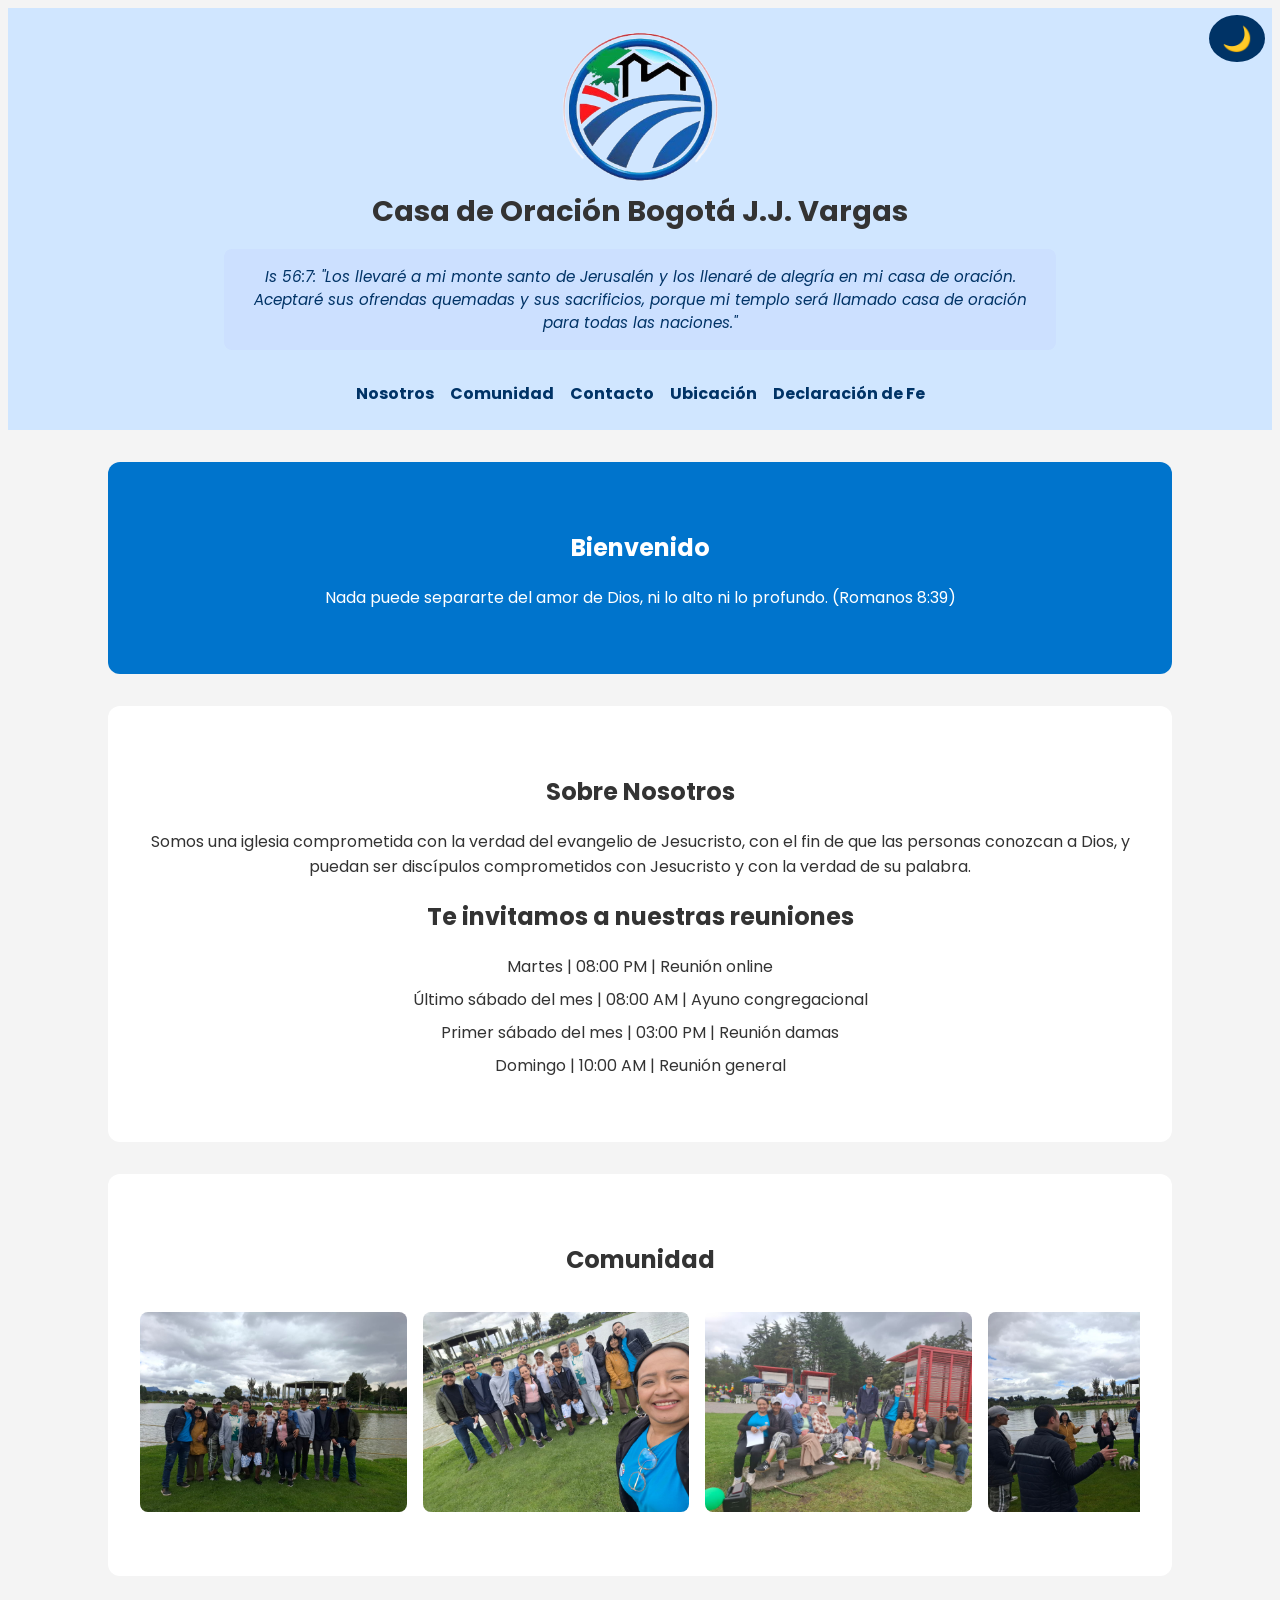
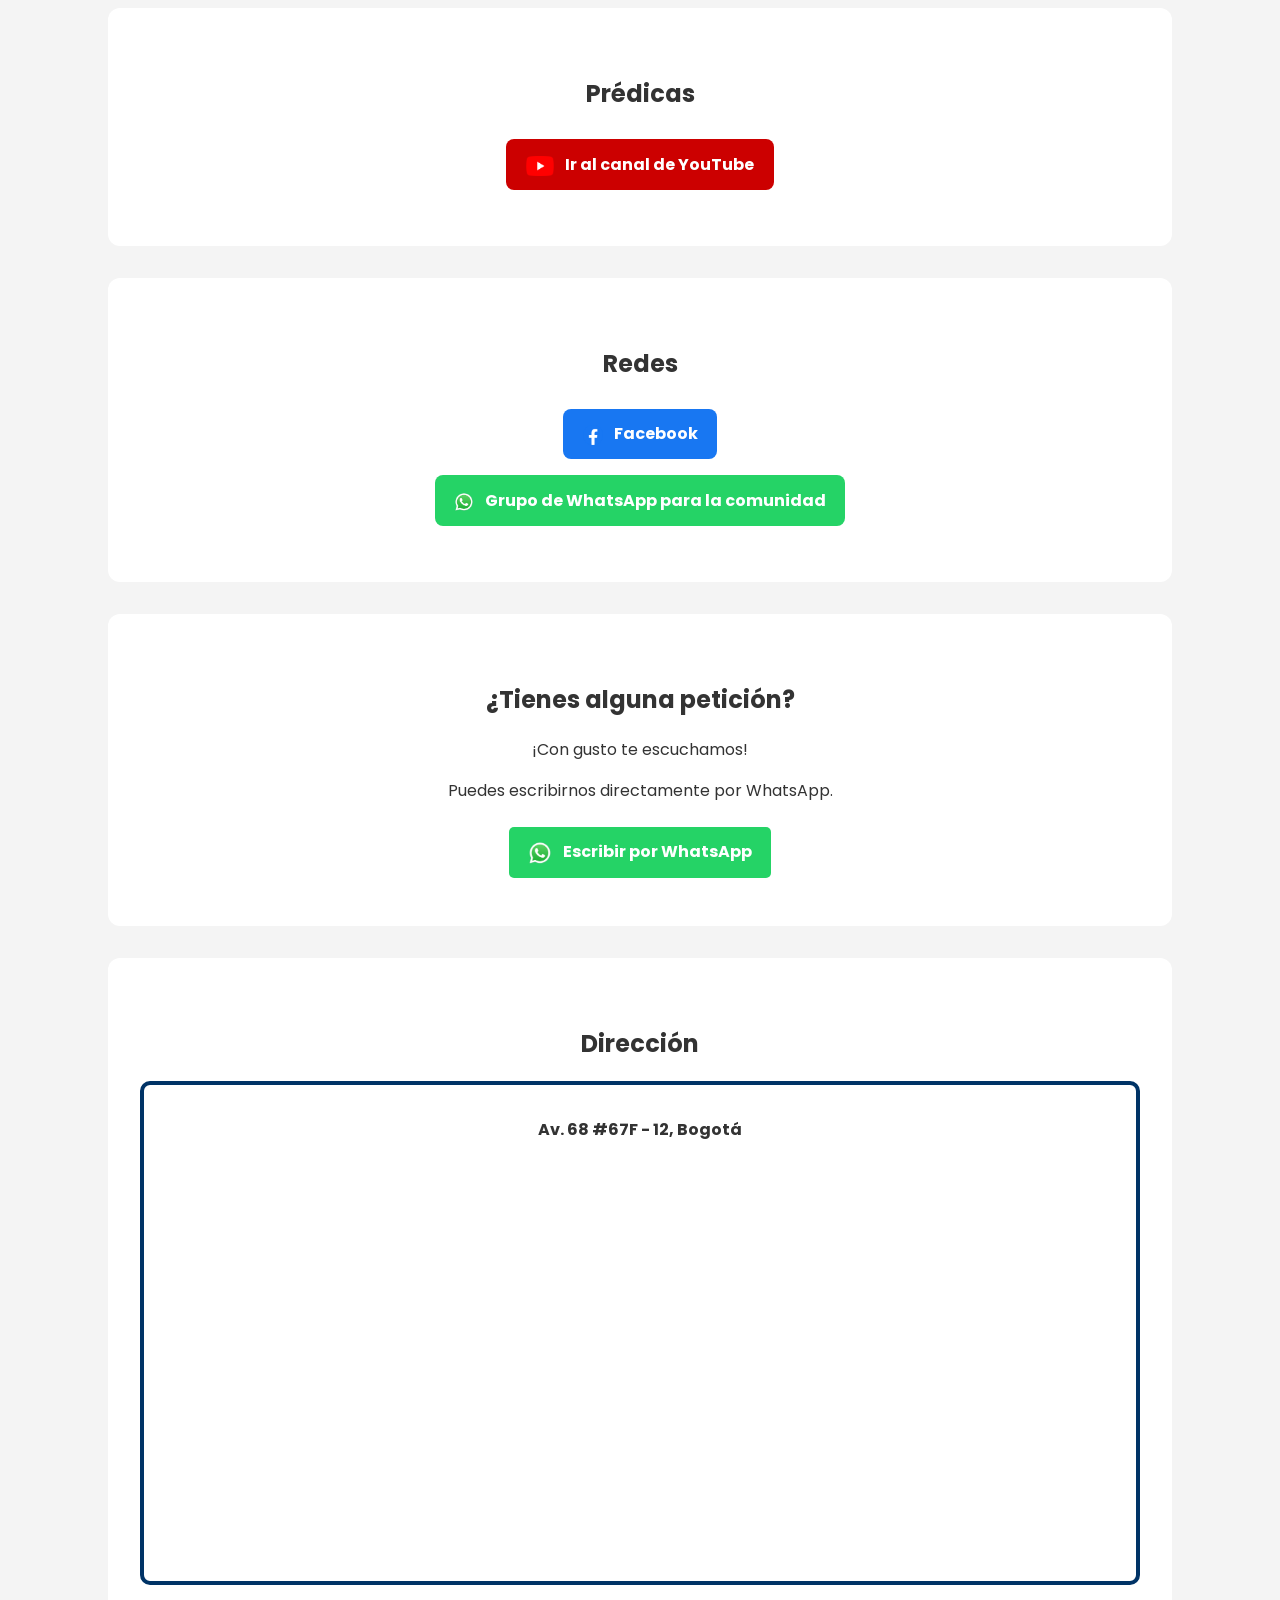
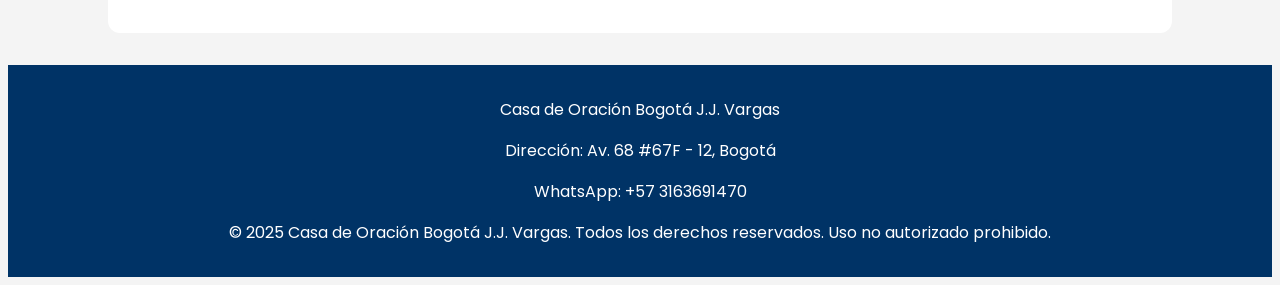
<file: index.html>
<!DOCTYPE html>
<html lang="es">
<head>
  <meta charset="UTF-8" />
  <meta name="viewport" content="width=device-width, initial-scale=1.0" />
  <title>Casa de Oración J.J. Vargas</title>
  <link rel="stylesheet" href="css/styles.css" />
  <link rel="shortcut icon" href="icons/logo_casa_horacion.png" type="image/x-icon">
  <link href="https://fonts.googleapis.com/css2?family=Poppins:wght@400;700&display=swap" rel="stylesheet">
</head>
<body>
  <button id="toggle-mode" class="mode-toggle">🌙</button>

  <header class="header">
    <div class="logo-container">
      <img src="img/Logo_casa_de_oración.png" alt="Logo" class="logo-img" />
      <h1 class="logo-title">Casa de Oración Bogotá J.J. Vargas</h1>
      <blockquote class="versiculo">
        Is 56:7: "Los llevaré a mi monte santo de Jerusalén y los llenaré de alegría en mi casa de oración. Aceptaré sus ofrendas quemadas y sus sacrificios, porque mi templo será llamado casa de oración para todas las naciones."
      </blockquote>
    </div>
    <nav id="navbar">
      <a href="#about">Nosotros</a>
      <a href="#comunidad">Comunidad</a>
      <a href="#contacto">Contacto</a>
      <a href="#ubicacion">Ubicación</a>
      <a href="declaracion.html">Declaración de Fe</a>
    </nav>
    <button id="menu-toggle">☰</button>
  </header>

  <section id="bienvenida" class="bienvenida section fade-in">
    <h2>Bienvenido</h2>
    <p id="frase"></p>
  </section>

  <section id="about" class="section fade-in">
    <h2>Sobre Nosotros</h2>
    <div class="sobre-nosotros">
      <p>Somos una iglesia comprometida con la verdad del evangelio de Jesucristo, con el fin de que las personas conozcan a Dios, y puedan ser discípulos comprometidos con Jesucristo y con la verdad de su palabra.</p>
    </div>
    <div class="horarios">
      <h2>Te invitamos a nuestras reuniones</h2>
      <ul>
        <li>Martes | 08:00 PM | Reunión online</li>
        <li>Último sábado del mes | 08:00 AM | Ayuno congregacional</li>
        <li>Primer sábado del mes | 03:00 PM | Reunión damas</li>
        <li>Domingo | 10:00 AM | Reunión general</li>
      </ul>
    </div>
  </section>

  <section id="comunidad" class="section fade-in">
    <h2>Comunidad</h2>
    <div class="carousel" id="comunidad-carousel"></div>
  </section>

  <section id="predicas" class="section fade-in">
    <h2>Prédicas</h2>
    <a class="social-btn red" href="https://www.youtube.com/@casadeoracionbogotajj" target="_blank">
      <img src="icons/Youtube_logo.png" alt="YouTube" class="social-icon" />
      Ir al canal de YouTube
    </a>
  </section>

  <section id="redes" class="section fade-in">
    <h2>Redes</h2>
    <a class="social-btn blue" href="https://www.facebook.com/CasadeOracionBogotaJJ" target="_blank">
      <img src="icons/Facebook_Logo.png" alt="Facebook" class="social-icon" />
      Facebook
    </a>
    <br>
    <a class="social-btn green" href="https://chat.whatsapp.com/EkKsVvZl83b2SCNFdHIUed" target="_blank">
      <img src="icons/WhatsApp.png" alt="WhatsApp" class="social-icon" />
      Grupo de WhatsApp para la comunidad</a>
  </section>

  <section id="contacto" class="section contacto fade-in">
    <h2>¿Tienes alguna petición?</h2>
    <p>¡Con gusto te escuchamos!</p>
    <p class="subcontacto">Puedes escribirnos directamente por WhatsApp.</p>
    <a class="whatsapp-btn" href="https://wa.me/573163691470" target="_blank">
      <img src="icons/WhatsApp.png" alt="WhatsApp Logo" class="icono-wsp" />
      Escribir por WhatsApp
    </a>
  </section>

  <section id="ubicacion" class="section ubicacion fade-in">
    <h2>Dirección</h2>
    <div class="mapa-container">
      <p class="direccion">Av. 68 #67F - 12, Bogotá</p>
      <iframe
        src="https://www.google.com/maps?q=Av.+68+%2367F+-+12,+Bogotá&output=embed"
        allowfullscreen loading="lazy">
      </iframe>
    </div>
  </section>

  <footer>
    <p>Casa de Oración Bogotá J.J. Vargas</p>
    <p>Dirección: Av. 68 #67F - 12, Bogotá</p>
    <p>WhatsApp: +57 3163691470</p>
    <p>© 2025 Casa de Oración Bogotá J.J. Vargas. Todos los derechos reservados. Uso no autorizado prohibido.</p>
  </footer>

  <script src="js/script.js"></script>
</body>
</html>
</file>
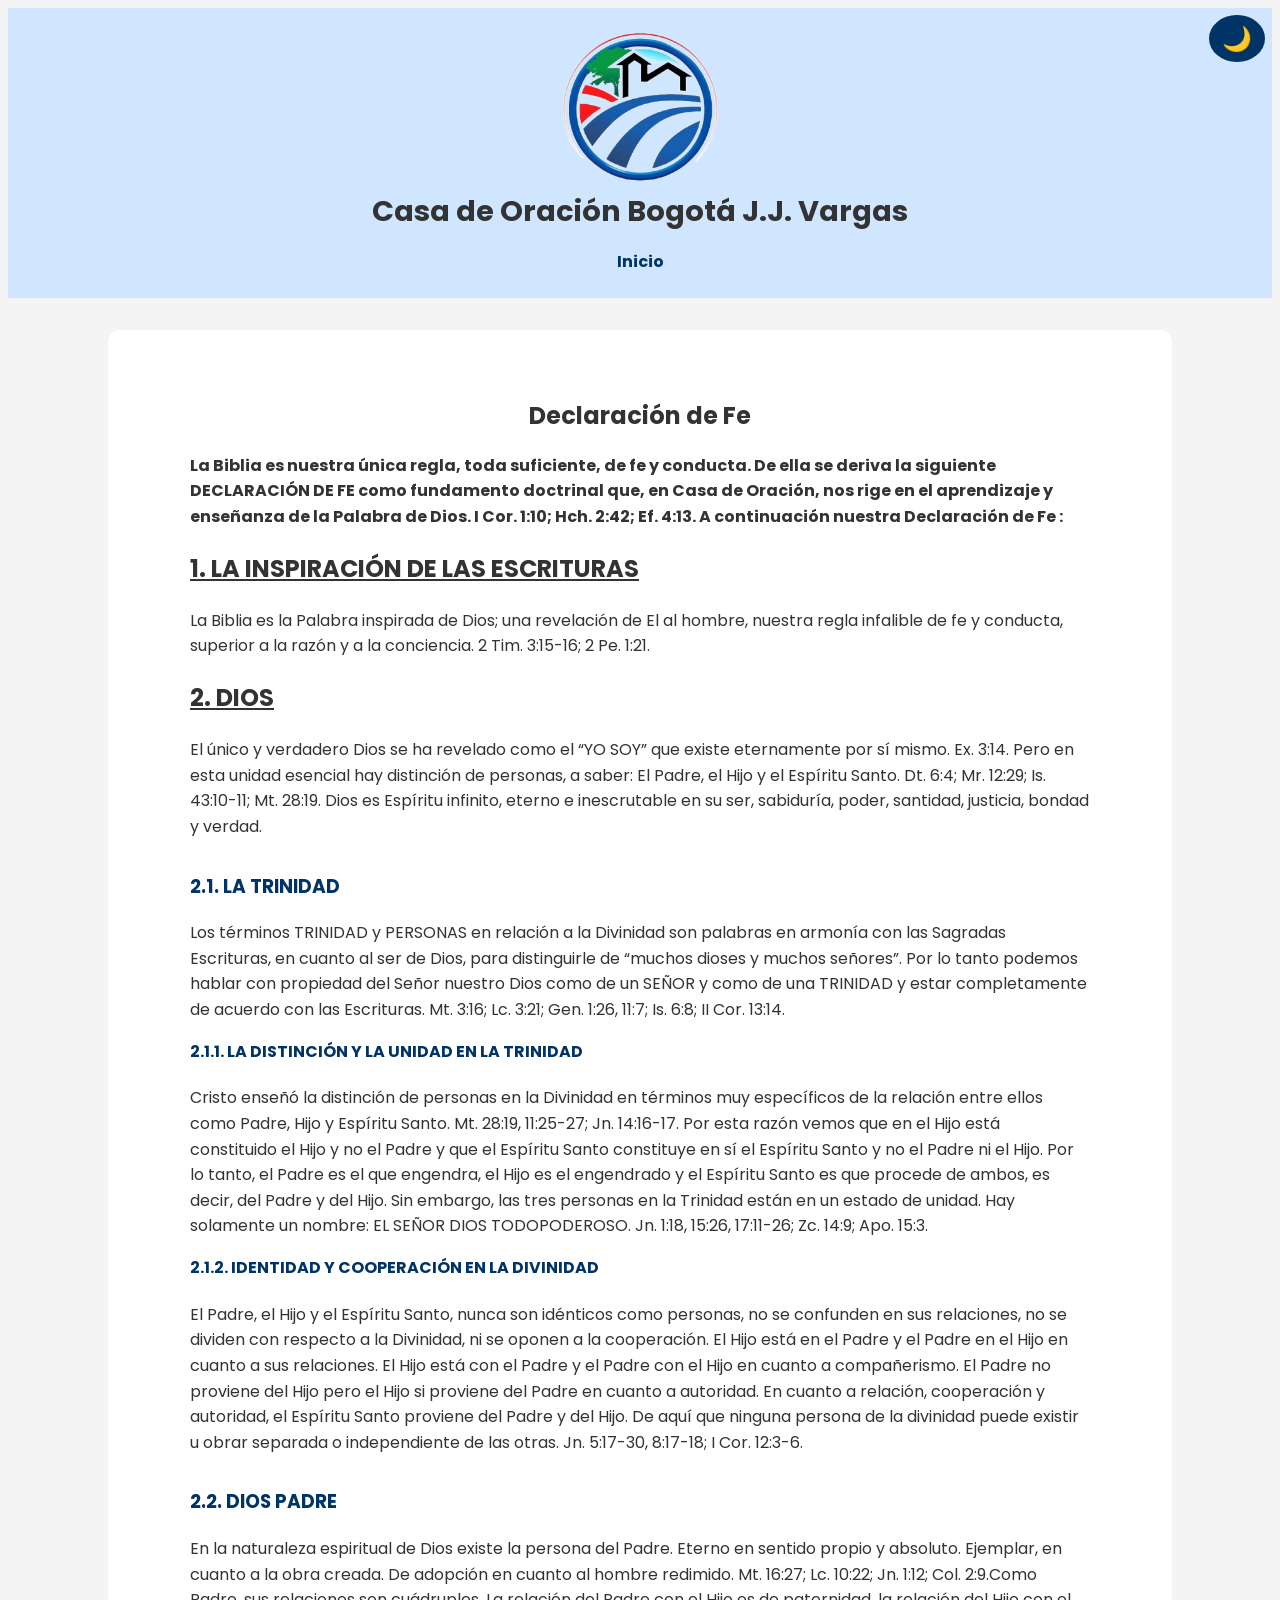
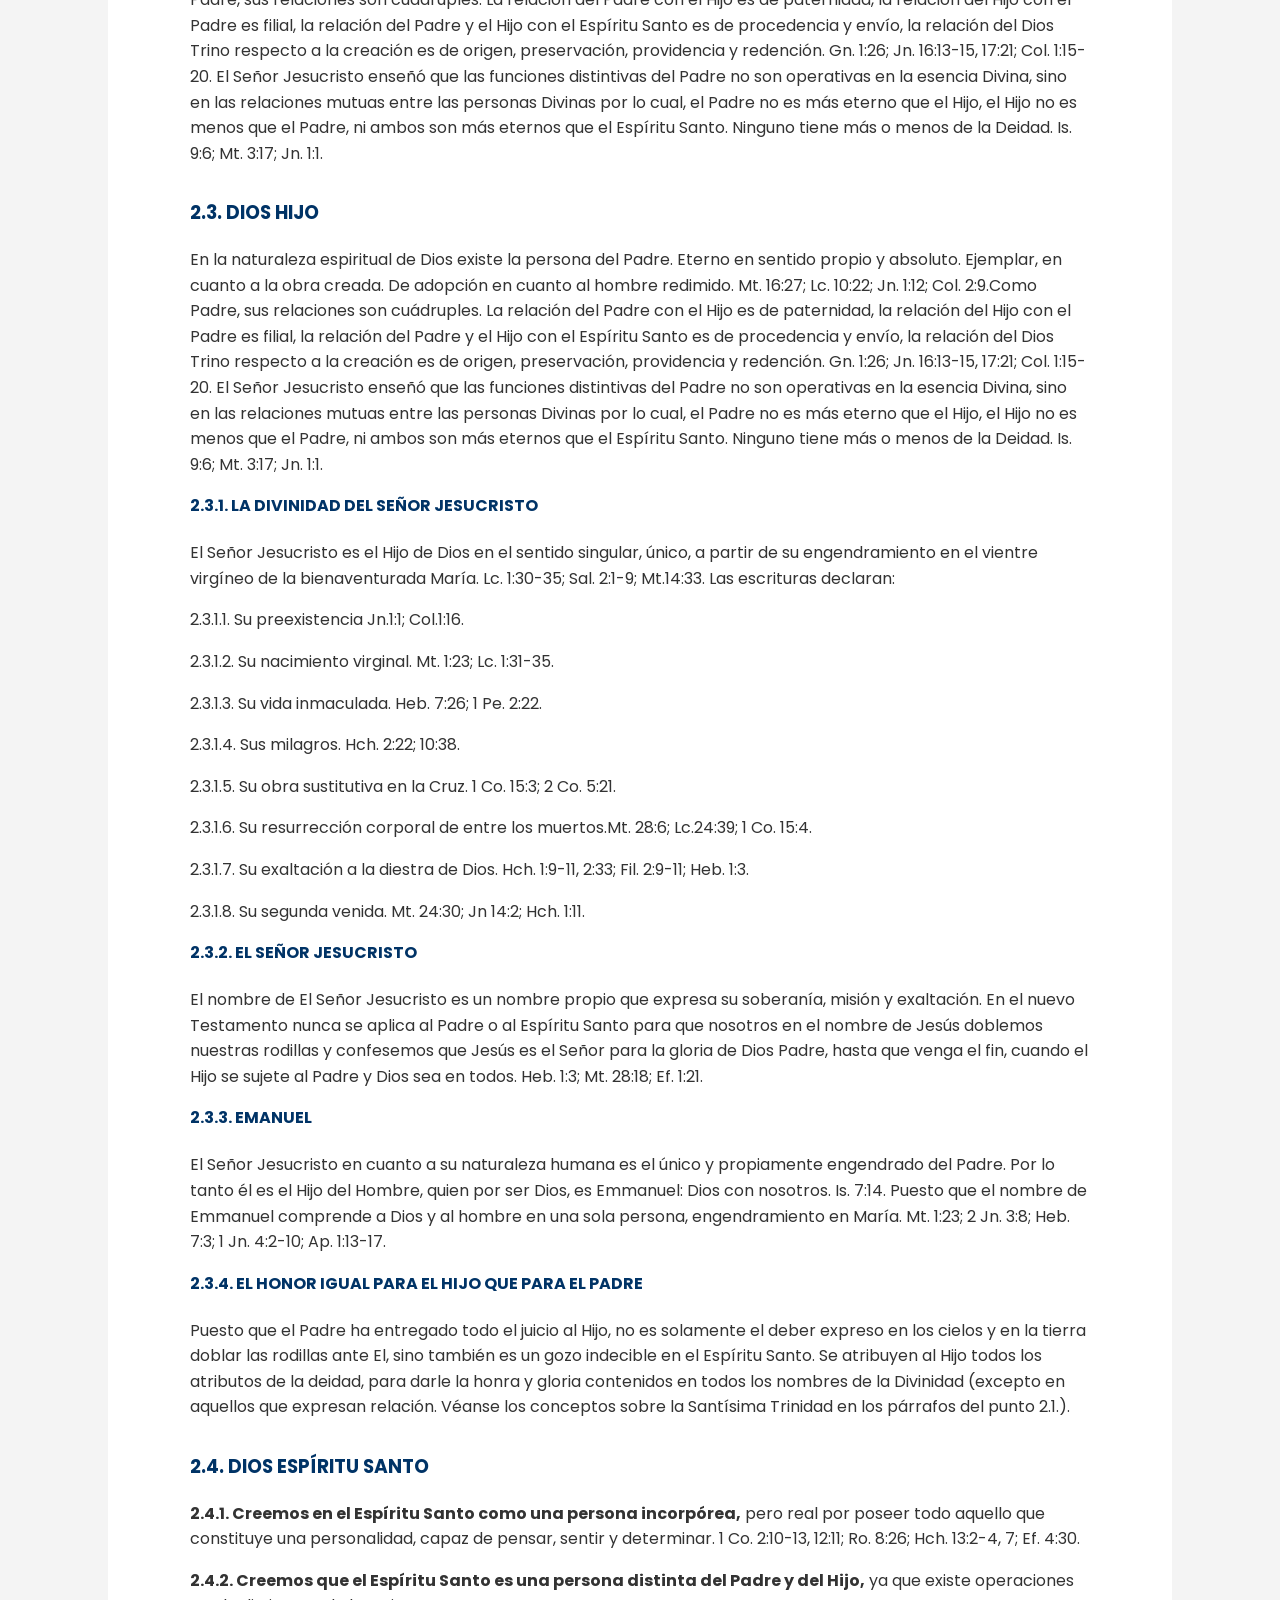
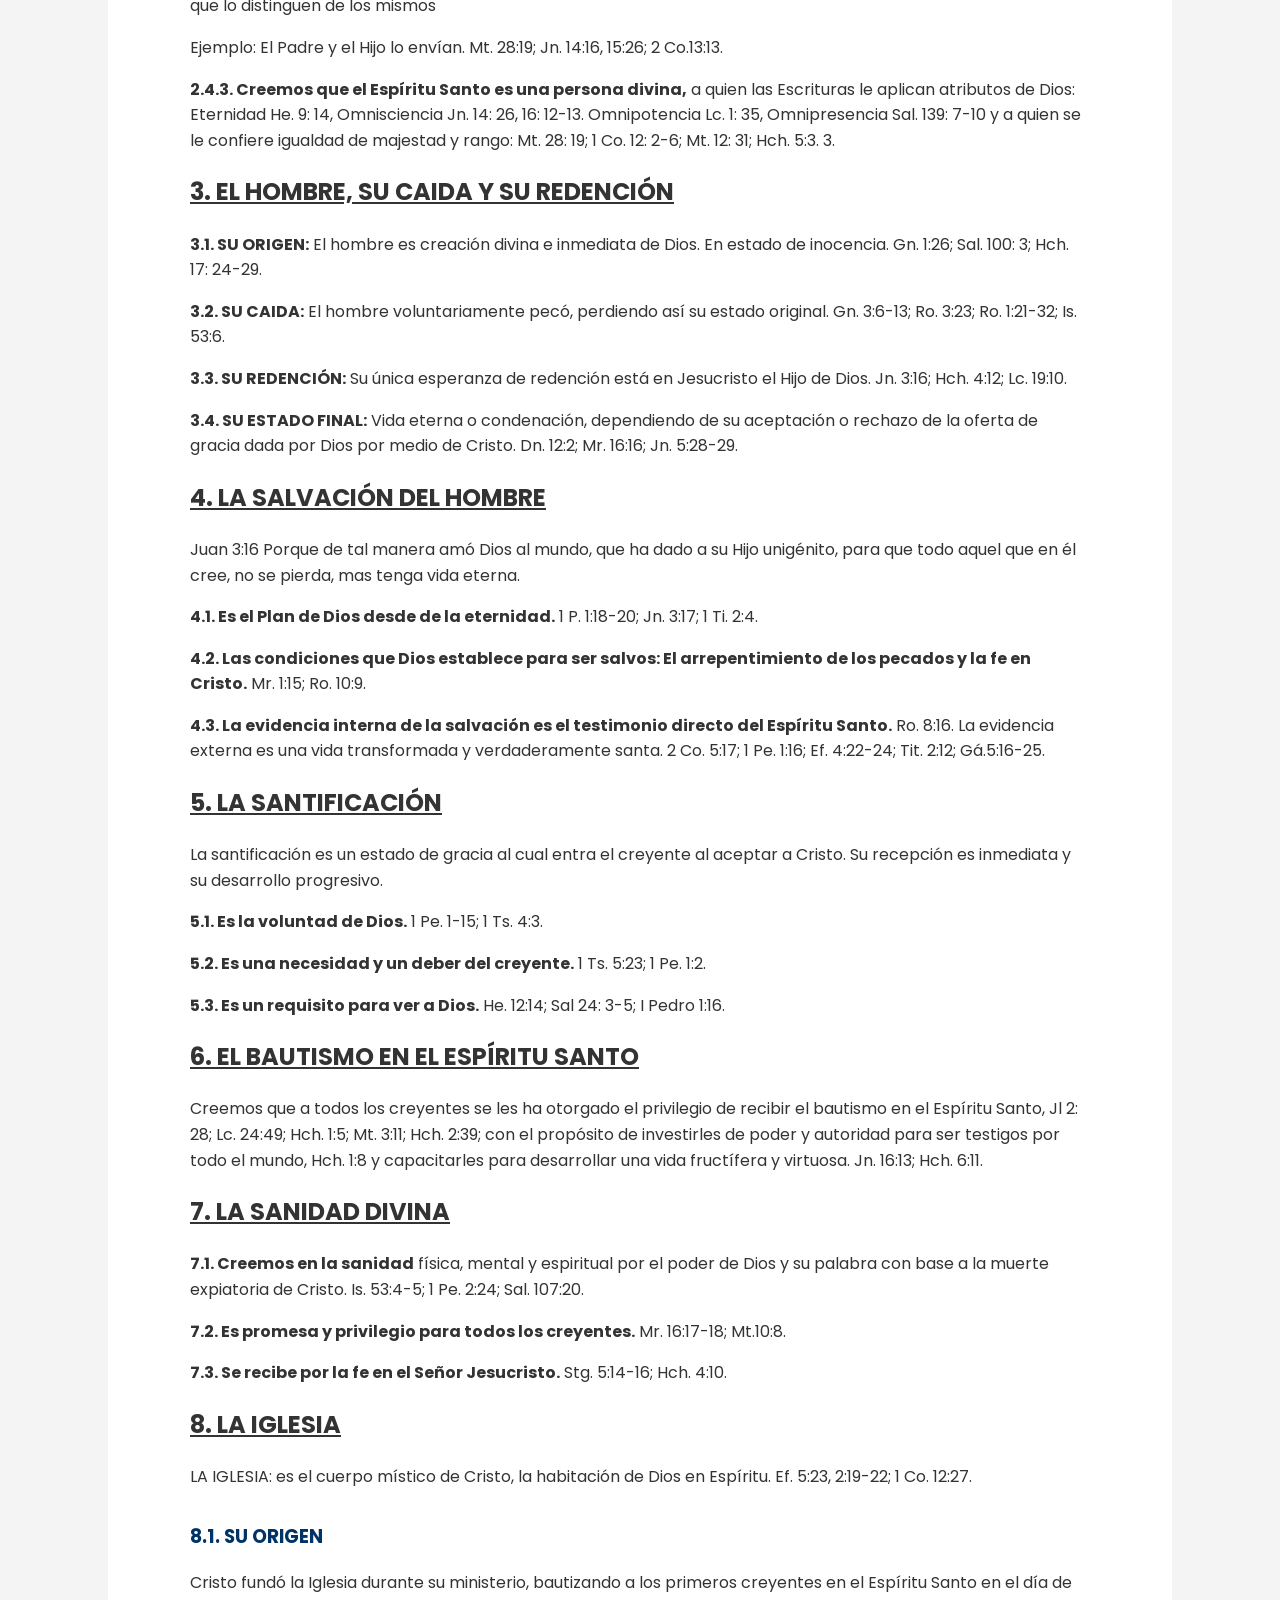
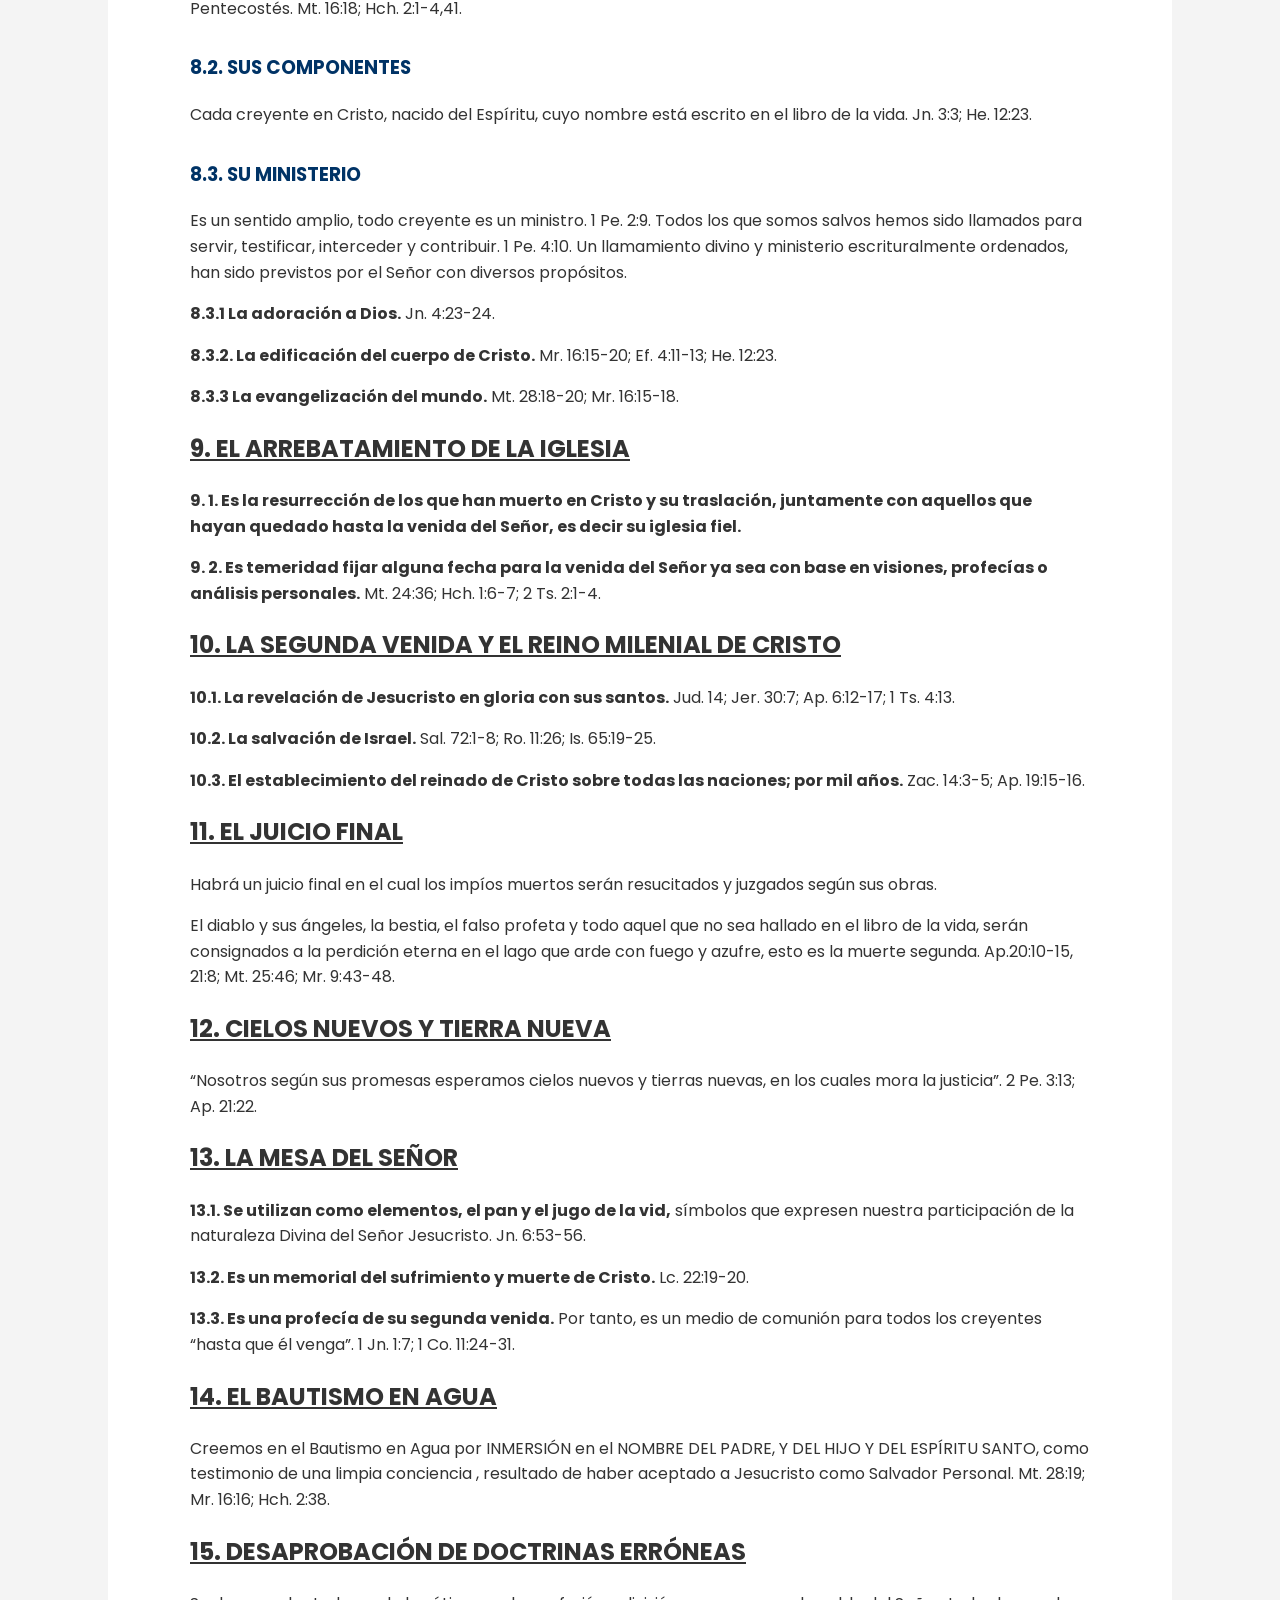
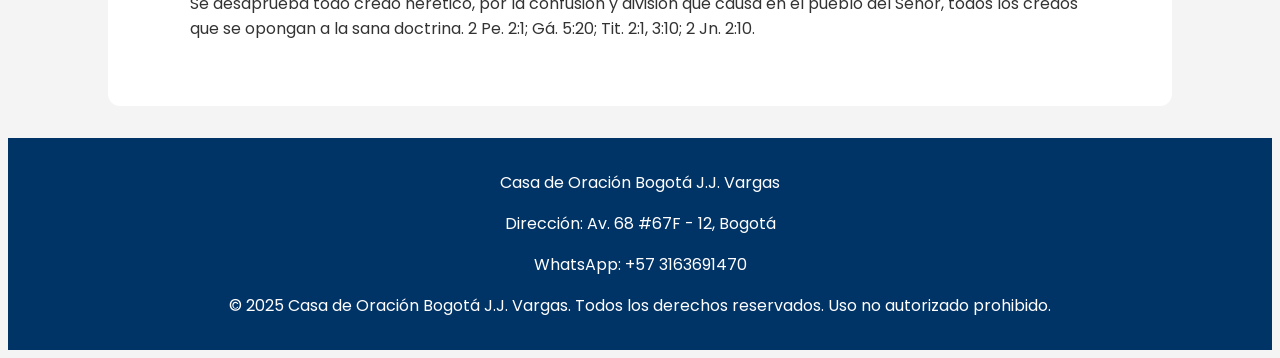
<file: declaracion.html>
<!DOCTYPE html>
<html lang="es">
<head>
  <meta charset="UTF-8" />
  <meta name="viewport" content="width=device-width, initial-scale=1.0" />
  <title>Declaración de Fe | Casa de Oración</title>
  <link rel="stylesheet" href="css/styles.css" />
  <link rel="shortcut icon" href="icons/logo_casa_horacion.png" type="image/x-icon">
  <link href="https://fonts.googleapis.com/css2?family=Poppins:wght@400;700&display=swap" rel="stylesheet">
</head>
<body>
    <button id="toggle-mode" class="mode-toggle">🌙</button>

  <header class="header">
    <div class="logo-container">
      <img src="img/Logo_casa_de_oración.png" alt="Logo" class="logo-img" />
      <h1 class="logo-title">Casa de Oración Bogotá J.J. Vargas</h1>
    </div>
    <nav id="navbar">
      <a href="index.html">Inicio</a>
    </nav>
  </header>

  <main>
  <section class="section fade-in">
    <h2>Declaración de Fe</h2>
    <div class="declaracion">
      <p><strong>La Biblia es nuestra única regla, toda suficiente, de fe y conducta. De ella se deriva la siguiente DECLARACIÓN DE FE como fundamento doctrinal que, en Casa de Oración, nos rige en el aprendizaje y enseñanza de la Palabra de Dios. I Cor. 1:10; Hch. 2:42; Ef. 4:13. A continuación nuestra Declaración de Fe :</strong></p>

      <h2><u>1. LA INSPIRACIÓN DE LAS ESCRITURAS</u></h2>
      <p>La Biblia es la Palabra inspirada de Dios; una revelación de El al hombre, nuestra regla infalible de fe y conducta, superior a la razón y a la conciencia. 2 Tim. 3:15-16; 2 Pe. 1:21.</p>

      <h2><u>2. DIOS</u></h2>
      <p>El único y verdadero Dios se ha revelado como el “YO SOY” que existe eternamente por sí mismo. Ex. 3:14. Pero en esta unidad esencial hay distinción de personas, a saber: El Padre, el Hijo y el Espíritu Santo. Dt. 6:4; Mr. 12:29; Is. 43:10-11; Mt. 28:19. Dios es Espíritu infinito, eterno e inescrutable en su ser, sabiduría, poder, santidad, justicia, bondad y verdad.</p>

      <h3>2.1. LA TRINIDAD</h3>
      <p>Los términos TRINIDAD y PERSONAS en relación a la Divinidad son palabras en armonía con las Sagradas Escrituras, en cuanto al ser de Dios, para distinguirle de “muchos dioses y muchos señores”. Por lo tanto podemos hablar con propiedad del Señor nuestro Dios como de un SEÑOR y como de una TRINIDAD y estar completamente de acuerdo con las Escrituras. Mt. 3:16; Lc. 3:21; Gen. 1:26, 11:7; Is. 6:8; II Cor. 13:14.</p>

      <h4>2.1.1. LA DISTINCIÓN Y LA UNIDAD EN LA TRINIDAD</h4>
      <p>Cristo enseñó la distinción de personas en la Divinidad en términos muy específicos de la relación entre ellos como Padre, Hijo y Espíritu Santo. Mt. 28:19, 11:25-27; Jn. 14:16-17. Por esta razón vemos que en el Hijo está constituido el Hijo y no el Padre y que el Espíritu Santo constituye en sí el Espíritu Santo y no el Padre ni el Hijo. Por lo tanto, el Padre es el que engendra, el Hijo es el engendrado y el Espíritu Santo es que procede de ambos, es decir, del Padre y del Hijo. Sin embargo, las tres personas en la Trinidad están en un estado de unidad. Hay solamente un nombre: EL SEÑOR DIOS TODOPODEROSO. Jn. 1:18, 15:26, 17:11-26; Zc. 14:9; Apo. 15:3.</p>

      <h4>2.1.2. IDENTIDAD Y COOPERACIÓN EN LA DIVINIDAD</h4>
      <p>El Padre, el Hijo y el Espíritu Santo, nunca son idénticos como personas, no se confunden en sus relaciones, no se dividen con respecto a la Divinidad, ni se oponen a la cooperación. El Hijo está en el Padre y el Padre en el Hijo en cuanto a sus relaciones. El Hijo está con el Padre y el Padre con el Hijo en cuanto a compañerismo. El Padre no proviene del Hijo pero el Hijo si proviene del Padre en cuanto a autoridad. En cuanto a relación, cooperación y autoridad, el Espíritu Santo proviene del Padre y del Hijo. De aquí que ninguna persona de la divinidad puede existir u obrar separada o independiente de las otras. Jn. 5:17-30, 8:17-18; I Cor. 12:3-6.</p>

      <h3>2.2. DIOS PADRE</h3>
      <p>En la naturaleza espiritual de Dios existe la persona del Padre. Eterno en sentido propio y absoluto. Ejemplar, en cuanto a la obra creada. De adopción en cuanto al hombre redimido. Mt. 16:27; Lc. 10:22; Jn. 1:12; Col. 2:9.Como Padre, sus relaciones son cuádruples. La relación del Padre con el Hijo es de paternidad, la relación del Hijo con el Padre es filial, la relación del Padre y el Hijo con el Espíritu Santo es de procedencia y envío, la relación del Dios Trino respecto a la creación es de origen, preservación, providencia y redención. Gn. 1:26; Jn. 16:13-15, 17:21; Col. 1:15-20. El Señor Jesucristo enseñó que las funciones distintivas del Padre no son operativas en la esencia Divina, sino en las relaciones mutuas entre las personas Divinas por lo cual, el Padre no es más eterno que el Hijo, el Hijo no es menos que el Padre, ni ambos son más eternos que el Espíritu Santo. Ninguno tiene más o menos de la Deidad. Is. 9:6; Mt. 3:17; Jn. 1:1.</p>

      <h3>2.3. DIOS HIJO</h3>
      <p>En la naturaleza espiritual de Dios existe la persona del Padre. Eterno en sentido propio y absoluto. Ejemplar, en cuanto a la obra creada. De adopción en cuanto al hombre redimido. Mt. 16:27; Lc. 10:22; Jn. 1:12; Col. 2:9.Como Padre, sus relaciones son cuádruples. La relación del Padre con el Hijo es de paternidad, la relación del Hijo con el Padre es filial, la relación del Padre y el Hijo con el Espíritu Santo es de procedencia y envío, la relación del Dios Trino respecto a la creación es de origen, preservación, providencia y redención. Gn. 1:26; Jn. 16:13-15, 17:21; Col. 1:15-20. El Señor Jesucristo enseñó que las funciones distintivas del Padre no son operativas en la esencia Divina, sino en las relaciones mutuas entre las personas Divinas por lo cual, el Padre no es más eterno que el Hijo, el Hijo no es menos que el Padre, ni ambos son más eternos que el Espíritu Santo. Ninguno tiene más o menos de la Deidad. Is. 9:6; Mt. 3:17; Jn. 1:1.</p>

      <h4>2.3.1. LA DIVINIDAD DEL SEÑOR JESUCRISTO</h4>
      <p>El Señor Jesucristo es el Hijo de Dios en el sentido singular, único, a partir de su engendramiento en el vientre virgíneo de la bienaventurada María. Lc. 1:30-35; Sal. 2:1-9; Mt.14:33. Las escrituras declaran:</p>
      
      <p>2.3.1.1. Su preexistencia Jn.1:1; Col.1:16.</p>
      <p>2.3.1.2. Su nacimiento virginal. Mt. 1:23; Lc. 1:31-35.</p>
      <p>2.3.1.3. Su vida inmaculada. Heb. 7:26; 1 Pe. 2:22.</p>
      <p>2.3.1.4. Sus milagros. Hch. 2:22; 10:38.</p>
      <p>2.3.1.5. Su obra sustitutiva en la Cruz. 1 Co. 15:3; 2 Co. 5:21.</p>
      <p>2.3.1.6. Su resurrección corporal de entre los muertos.Mt. 28:6; Lc.24:39; 1 Co. 15:4.</p>
      <p>2.3.1.7. Su exaltación a la diestra de Dios. Hch. 1:9-11, 2:33; Fil. 2:9-11; Heb. 1:3.</p>
      <p>2.3.1.8. Su segunda venida. Mt. 24:30; Jn 14:2; Hch. 1:11.</p>

      <h4>2.3.2. EL SEÑOR JESUCRISTO</h4>
      <p>El nombre de El Señor Jesucristo es un nombre propio que expresa su soberanía, misión y exaltación. En el nuevo Testamento nunca se aplica al Padre o al Espíritu Santo para que nosotros en el nombre de Jesús doblemos nuestras rodillas y confesemos que Jesús es el Señor para la gloria de Dios Padre, hasta que venga el fin, cuando el Hijo se sujete al Padre y Dios sea en todos. Heb. 1:3; Mt. 28:18; Ef. 1:21.</p>

      <h4>2.3.3. EMANUEL</h4>
      <p>El Señor Jesucristo en cuanto a su naturaleza humana es el único y propiamente engendrado del Padre. Por lo tanto él es el Hijo del Hombre, quien por ser Dios, es Emmanuel: Dios con nosotros. Is. 7:14. Puesto que el nombre de Emmanuel comprende a Dios y al hombre en una sola persona, engendramiento en María. Mt. 1:23; 2 Jn. 3:8; Heb. 7:3; 1 Jn. 4:2-10; Ap. 1:13-17.</p>

      <h4>2.3.4. EL HONOR IGUAL PARA EL HIJO QUE PARA EL PADRE</h4>
      <p>Puesto que el Padre ha entregado todo el juicio al Hijo, no es solamente el deber expreso en los cielos y en la tierra doblar las rodillas ante El, sino también es un gozo indecible en el Espíritu Santo. Se atribuyen al Hijo todos los atributos de la deidad, para darle la honra y gloria contenidos en todos los nombres de la Divinidad (excepto en aquellos que expresan relación. Véanse los conceptos sobre la Santísima Trinidad en los párrafos del punto 2.1.).</p>

      <h3>2.4. DIOS ESPÍRITU SANTO</h3>

      <p><b>2.4.1. Creemos en el Espíritu Santo como una persona incorpórea,</b> pero real por poseer todo aquello que constituye una personalidad, capaz de pensar, sentir y determinar. 1 Co. 2:10-13, 12:11; Ro. 8:26; Hch. 13:2-4, 7; Ef. 4:30.</p>
      <p><b>2.4.2. Creemos que el Espíritu Santo es una persona distinta del Padre y del Hijo,</b> ya que existe operaciones que lo distinguen de los mismos</p>
      <p>Ejemplo: El Padre y el Hijo lo envían. Mt. 28:19; Jn. 14:16, 15:26; 2 Co.13:13.</p>
      <p><b>2.4.3. Creemos que el Espíritu Santo es una persona divina,</b> a quien las Escrituras le aplican atributos de Dios: Eternidad He. 9: 14, Omnisciencia Jn. 14: 26, 16: 12-13. Omnipotencia Lc. 1: 35, Omnipresencia Sal. 139: 7-10 y a quien se le confiere igualdad de majestad y rango: Mt. 28: 19; 1 Co. 12: 2-6; Mt. 12: 31; Hch. 5:3. 3.</p>

      <h2><u>3. EL HOMBRE, SU CAIDA Y SU REDENCIÓN</u></h2>

      <p><b>3.1. SU ORIGEN:</b> El hombre es creación divina e inmediata de Dios. En estado de inocencia. Gn. 1:26; Sal. 100: 3; Hch. 17: 24-29.</p>
      <p><b>3.2. SU CAIDA:</b> El hombre voluntariamente pecó, perdiendo así su estado original. Gn. 3:6-13; Ro. 3:23; Ro. 1:21-32; Is. 53:6.</p>
      <p><b>3.3. SU REDENCIÓN:</b> Su única esperanza de redención está en Jesucristo el Hijo de Dios. Jn. 3:16; Hch. 4:12; Lc. 19:10.</p>
      <p><b>3.4. SU ESTADO FINAL:</b> Vida eterna o condenación, dependiendo de su aceptación o rechazo de la oferta de gracia dada por Dios por medio de Cristo. Dn. 12:2; Mr. 16:16; Jn. 5:28-29.</p>
      
      <h2><u>4. LA SALVACIÓN DEL HOMBRE</u></h2>
      <p>Juan 3:16 Porque de tal manera amó Dios al mundo, que ha dado a su Hijo unigénito, para que todo aquel que en él cree, no se pierda, mas tenga vida eterna.</p>

      <p><b>4.1. Es el Plan de Dios desde de la eternidad.</b> 1 P. 1:18-20; Jn. 3:17; 1 Ti. 2:4.</p>
      <p><b>4.2. Las condiciones que Dios establece para ser salvos: El arrepentimiento de los pecados y la fe en Cristo.</b> Mr. 1:15; Ro. 10:9.</p>
      <p><b>4.3. La evidencia interna de la salvación es el testimonio directo del Espíritu Santo.</b> Ro. 8:16. La evidencia externa es una vida transformada y verdaderamente santa. 2 Co. 5:17; 1 Pe. 1:16; Ef. 4:22-24; Tit. 2:12; Gá.5:16-25.</p>

      <h2><u>5. LA SANTIFICACIÓN</u></h2>
      <p>La santificación es un estado de gracia al cual entra el creyente al aceptar a Cristo. Su recepción es inmediata y su desarrollo progresivo.</p>

      <p><b>5.1. Es la voluntad de Dios.</b> 1 Pe. 1-15; 1 Ts. 4:3.</p>
      <p><b>5.2. Es una necesidad y un deber del creyente.</b> 1 Ts. 5:23; 1 Pe. 1:2.</p>
      <p><b>5.3. Es un requisito para ver a Dios.</b> He. 12:14; Sal 24: 3-5; I Pedro 1:16.</p>

      <h2><u>6. EL BAUTISMO EN EL ESPÍRITU SANTO</u></h2>
      <p>Creemos que a todos los creyentes se les ha otorgado el privilegio de recibir el bautismo en el Espíritu Santo, Jl 2: 28; Lc. 24:49; Hch. 1:5; Mt. 3:11; Hch. 2:39; con el propósito de investirles de poder y autoridad para ser testigos por todo el mundo, Hch. 1:8 y capacitarles para desarrollar una vida fructífera y virtuosa. Jn. 16:13; Hch. 6:11.</p>

      <h2><u>7. LA SANIDAD DIVINA</u></h2>
      <p><b>7.1. Creemos en la sanidad</b> física, mental y espiritual por el poder de Dios y su palabra con base a la muerte expiatoria de Cristo. Is. 53:4-5; 1 Pe. 2:24; Sal. 107:20.</p>
      <p><b>7.2. Es promesa y privilegio para todos los creyentes.</b> Mr. 16:17-18; Mt.10:8.</p>
      <p><b>7.3. Se recibe por la fe en el Señor Jesucristo.</b> Stg. 5:14-16; Hch. 4:10.</p>

      <h2><u>8. LA IGLESIA</u></h2>
      <p>LA IGLESIA: es el cuerpo místico de Cristo, la habitación de Dios en Espíritu. Ef. 5:23, 2:19-22; 1 Co. 12:27.</p>

      <h3>8.1. SU ORIGEN</h3>
      <p>Cristo fundó la Iglesia durante su ministerio, bautizando a los primeros creyentes en el Espíritu Santo en el día de Pentecostés. Mt. 16:18; Hch. 2:1-4,41.</p>

      <h3>8.2. SUS COMPONENTES</h3>
      <p>Cada creyente en Cristo, nacido del Espíritu, cuyo nombre está escrito en el libro de la vida. Jn. 3:3; He. 12:23.</p>
      
      <h3>8.3. SU MINISTERIO</h3>
      <p>Es un sentido amplio, todo creyente es un ministro. 1 Pe. 2:9. Todos los que somos salvos hemos sido llamados para servir, testificar, interceder y contribuir. 1 Pe. 4:10. Un llamamiento divino y ministerio escrituralmente ordenados, han sido previstos por el Señor con diversos propósitos.</p>

      <P><b>8.3.1 La adoración a Dios.</b> Jn. 4:23-24.</P>
      <P><b>8.3.2. La edificación del cuerpo de Cristo.</b> Mr. 16:15-20; Ef. 4:11-13; He. 12:23.</P>
      <P><b>8.3.3 La evangelización del mundo.</b> Mt. 28:18-20; Mr. 16:15-18.</P>

      <h2><u>9. EL ARREBATAMIENTO DE LA IGLESIA</u></h2>
      <p><b>9. 1. Es la resurrección de los que han muerto en Cristo y su traslación, juntamente con aquellos que hayan quedado hasta la venida del Señor, es decir su iglesia fiel.</b></p>
      <p><b>9. 2. Es temeridad fijar alguna fecha para la venida del Señor ya sea con base en visiones, profecías o análisis personales.</b> Mt. 24:36; Hch. 1:6-7; 2 Ts. 2:1-4.</p>

      <h2><u>10. LA SEGUNDA VENIDA Y EL REINO MILENIAL DE CRISTO</u></h2>
      <p><b>10.1. La revelación de Jesucristo en gloria con sus santos.</b> Jud. 14; Jer. 30:7; Ap. 6:12-17; 1 Ts. 4:13.</p>
      <p><b>10.2. La salvación de Israel.</b> Sal. 72:1-8; Ro. 11:26; Is. 65:19-25.</p>
      <p><b>10.3. El establecimiento del reinado de Cristo sobre todas las naciones; por mil años.</b> Zac. 14:3-5; Ap. 19:15-16.</p>

     <h2><u>11. EL JUICIO FINAL</u></h2>
     <p>Habrá un juicio final en el cual los impíos muertos serán resucitados y juzgados según sus obras.</p>

     <p>El diablo y sus ángeles, la bestia, el falso profeta y todo aquel que no sea hallado en el libro de la vida, serán consignados a la perdición eterna en el lago que arde con fuego y azufre, esto es la muerte segunda. Ap.20:10-15, 21:8; Mt. 25:46; Mr. 9:43-48.</p>

     <h2><u>12. CIELOS NUEVOS Y TIERRA NUEVA</u></h2>
     <p>“Nosotros según sus promesas esperamos cielos nuevos y tierras nuevas, en los cuales mora la justicia”. 2 Pe. 3:13; Ap. 21:22.</p>

     <h2><u>13. LA MESA DEL SEÑOR</u></h2>
     <p><b>13.1. Se utilizan como elementos, el pan y el jugo de la vid,</b> símbolos que expresen nuestra participación de la naturaleza Divina del Señor Jesucristo. Jn. 6:53-56.</p>
     <p><b>13.2. Es un memorial del sufrimiento y muerte de Cristo.</b> Lc. 22:19-20.</p>
     <p><b>13.3. Es una profecía de su segunda venida.</b> Por tanto, es un medio de comunión para todos los creyentes “hasta que él venga”. 1 Jn. 1:7; 1 Co. 11:24-31.</p>

     <h2><u>14. EL BAUTISMO EN AGUA</u></h2>
     <p>Creemos en el Bautismo en Agua por INMERSIÓN en el NOMBRE DEL PADRE, Y DEL HIJO Y DEL ESPÍRITU SANTO, como testimonio de una limpia conciencia , resultado de haber aceptado a Jesucristo como Salvador Personal. Mt. 28:19; Mr. 16:16; Hch. 2:38.</p>

     <h2><u>15. DESAPROBACIÓN DE DOCTRINAS ERRÓNEAS</u></h2>
     <p>Se desaprueba todo credo herético, por la confusión y división que causa en el pueblo del Señor, todos los credos que se opongan a la sana doctrina. 2 Pe. 2:1; Gá. 5:20; Tit. 2:1, 3:10; 2 Jn. 2:10.</p>
     
</main>
<script src="js/script.js"></script>

   <footer>
    <p>Casa de Oración Bogotá J.J. Vargas</p>
    <p>Dirección: Av. 68 #67F - 12, Bogotá</p>
    <p>WhatsApp: +57 3163691470</p>
    <p>© 2025 Casa de Oración Bogotá J.J. Vargas. Todos los derechos reservados. Uso no autorizado prohibido.</p>
  </footer>
</file>
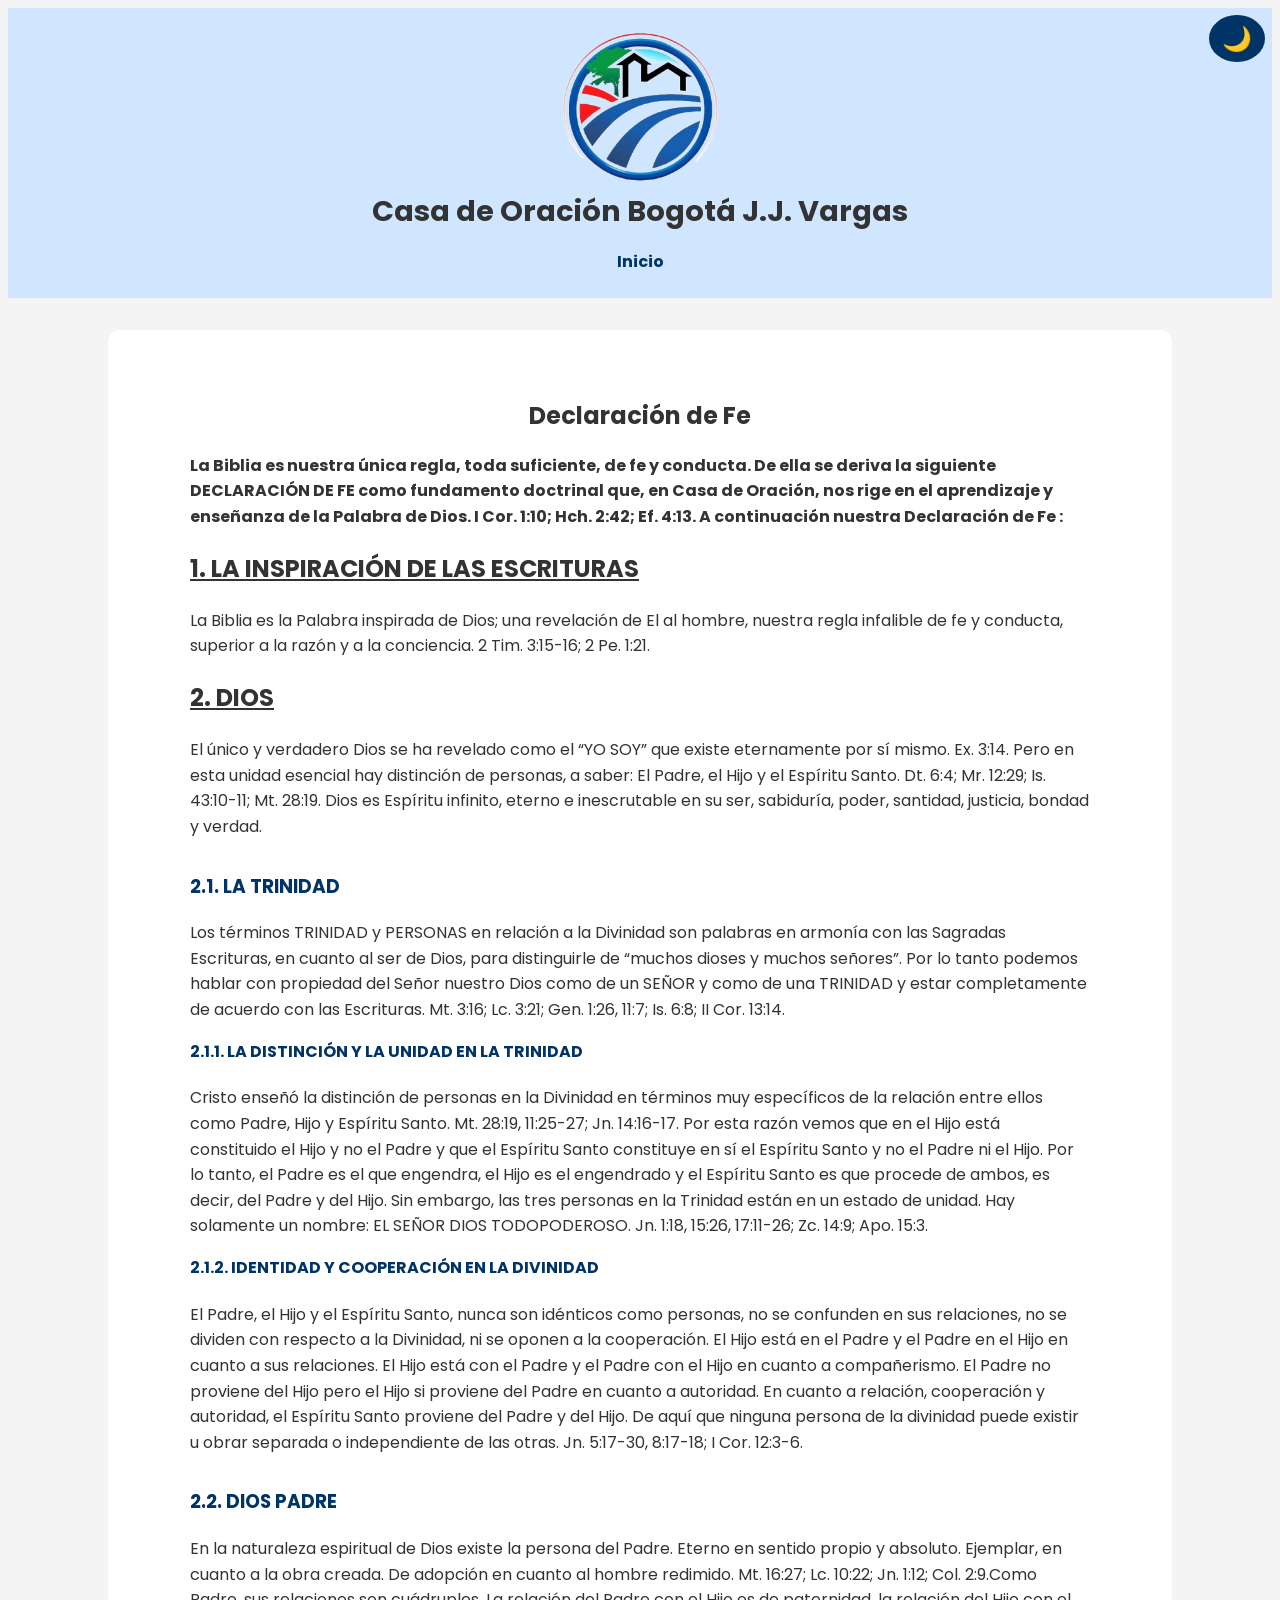
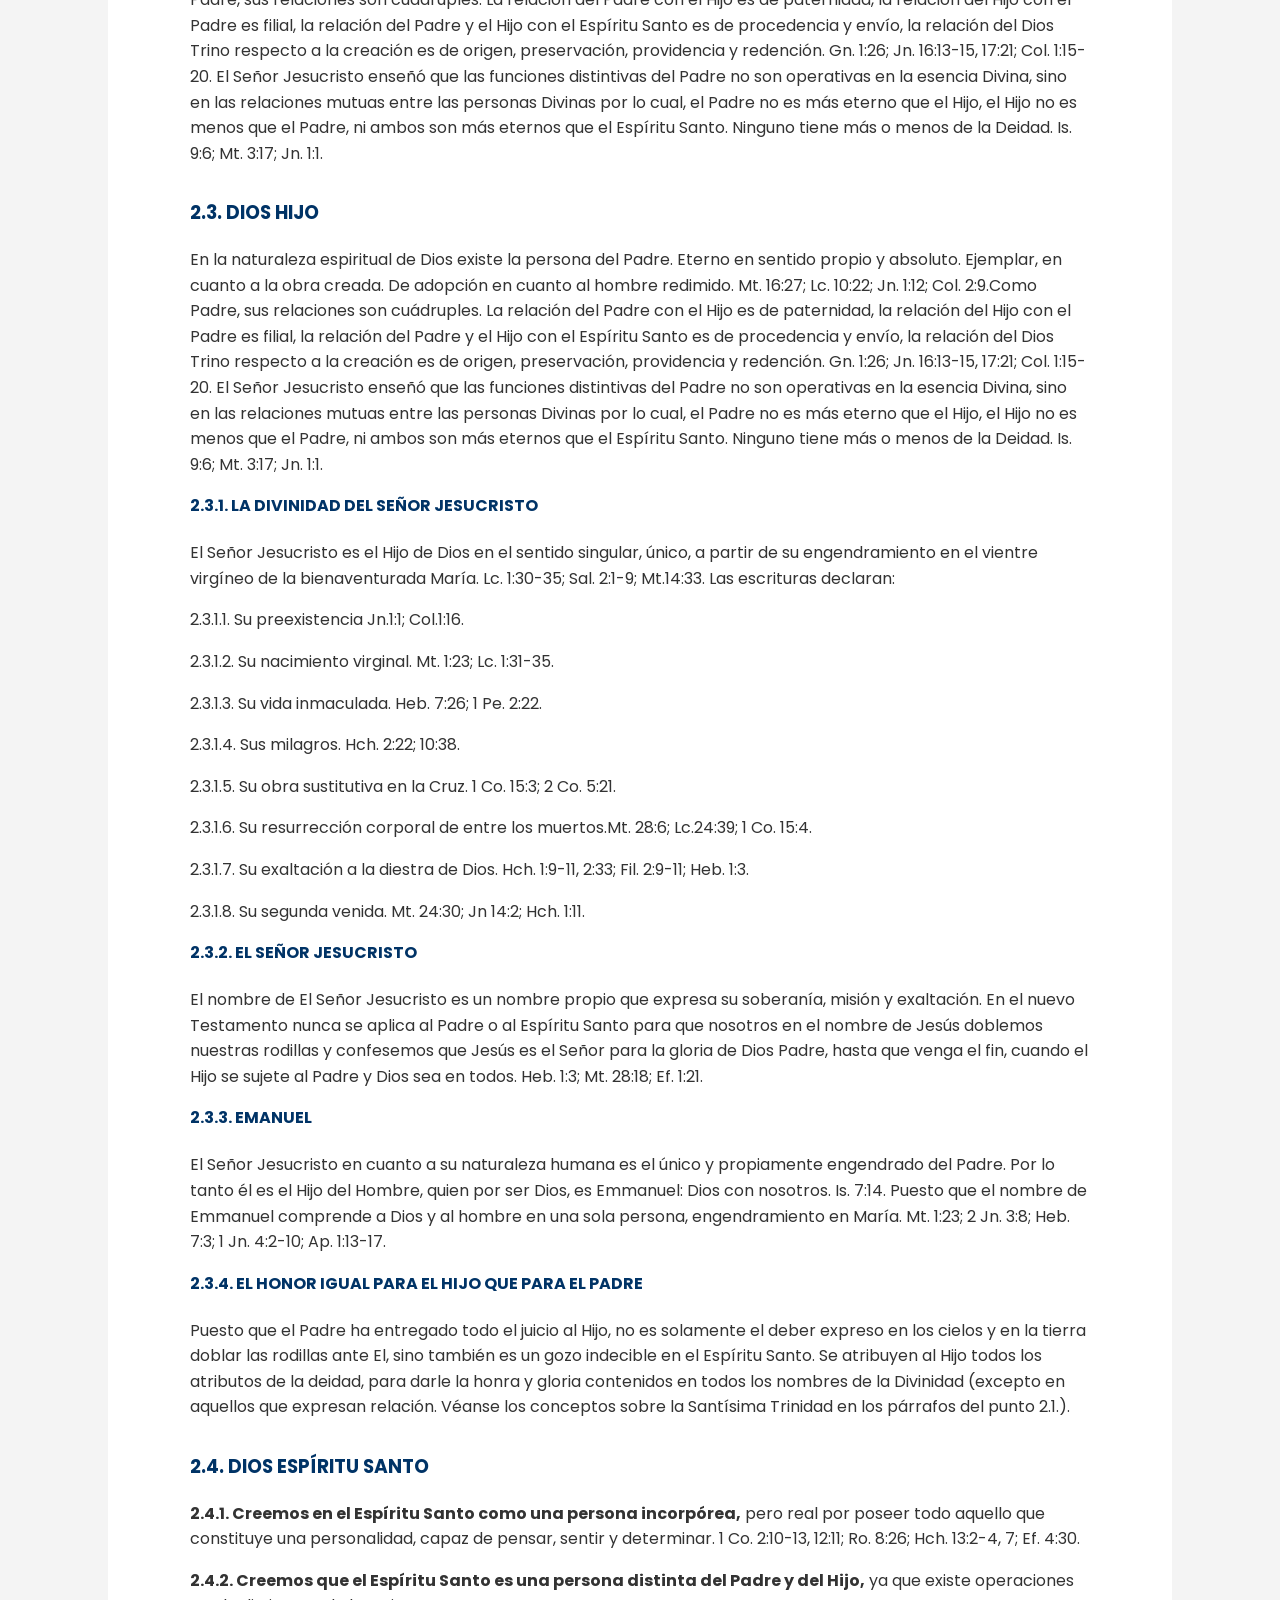
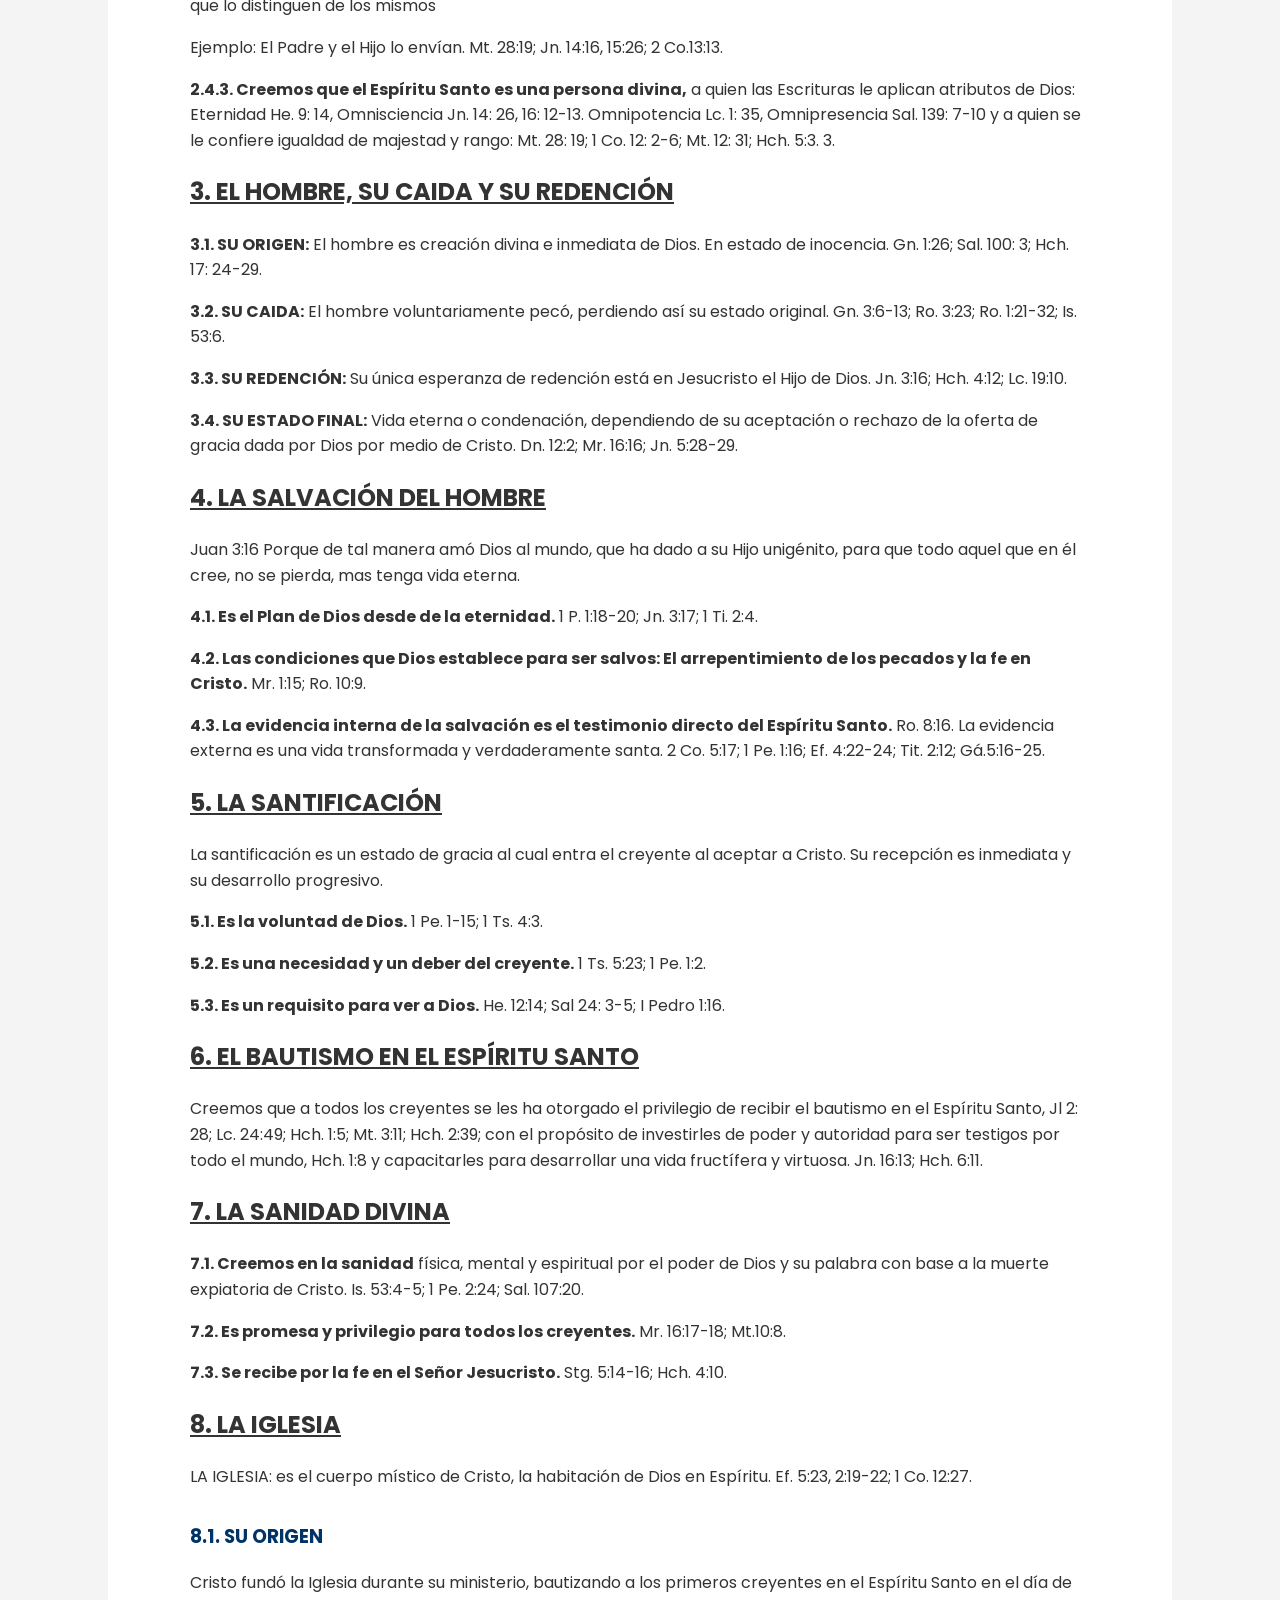
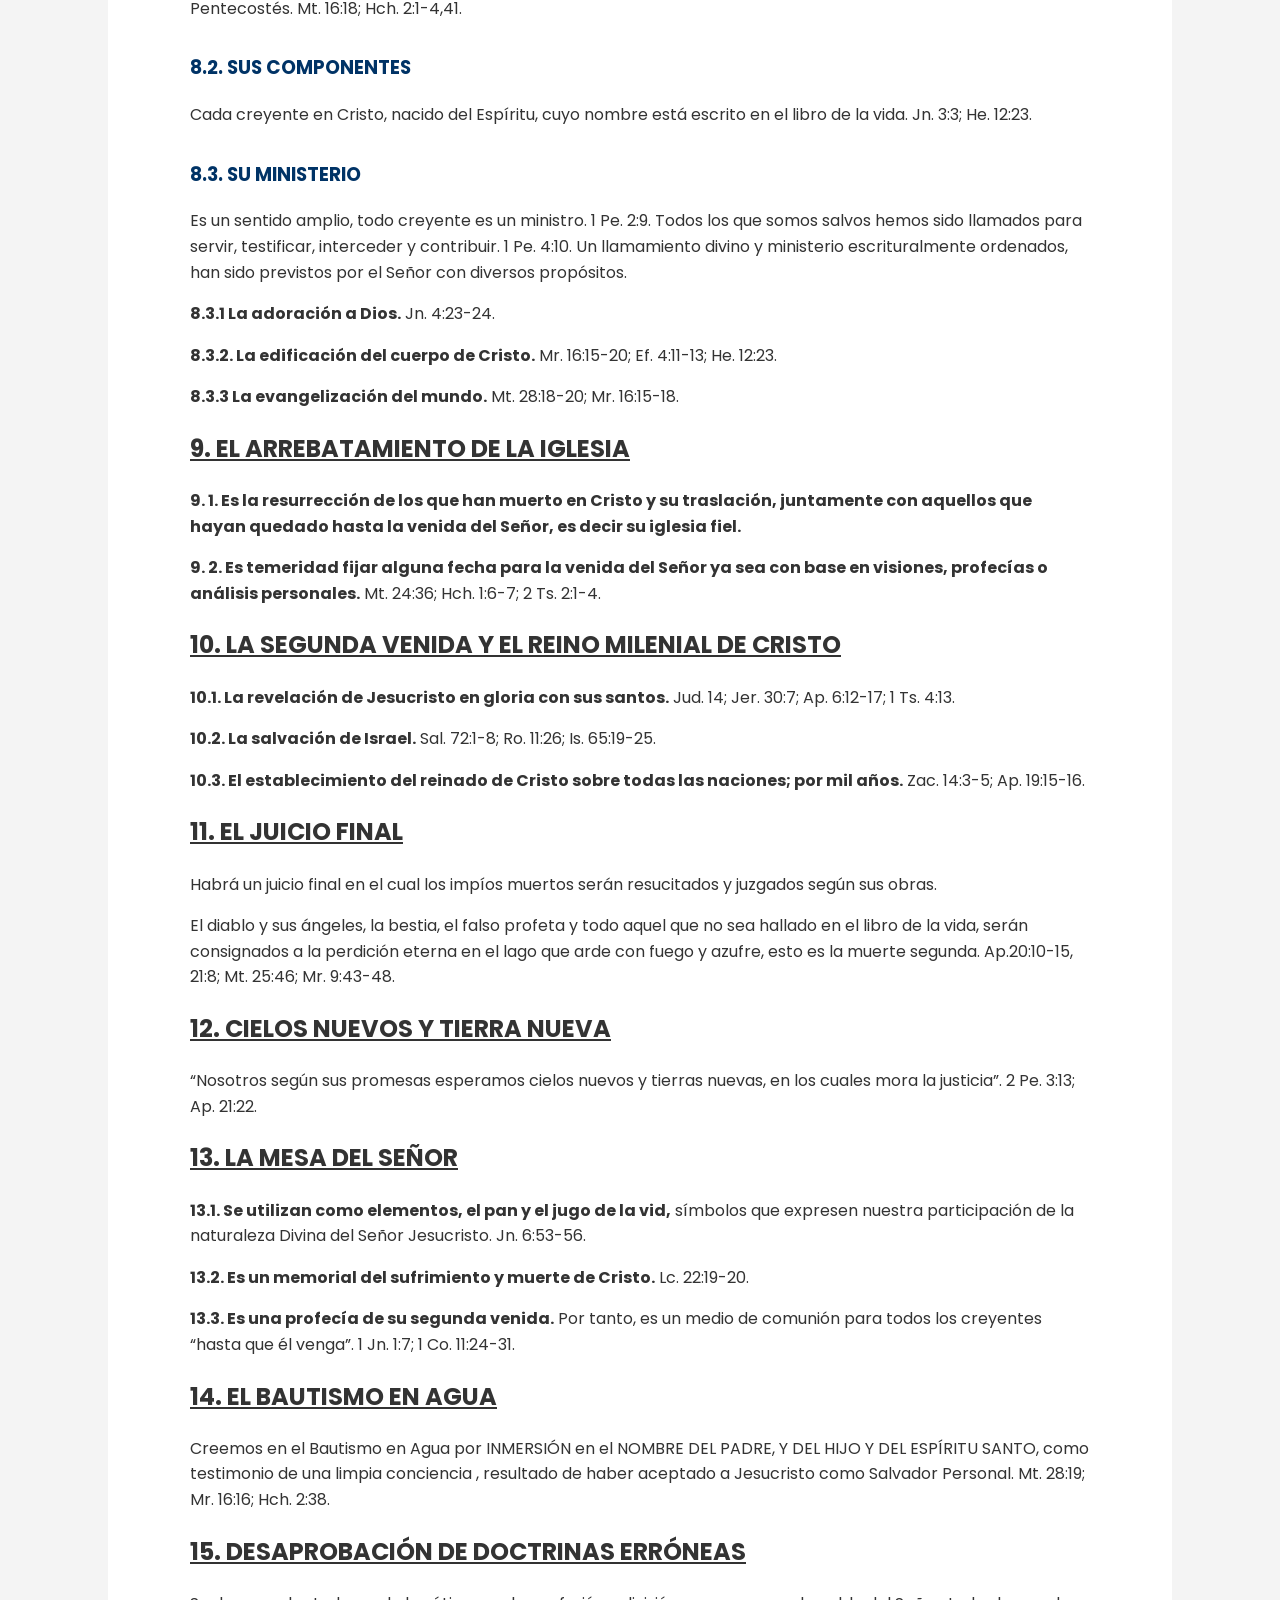
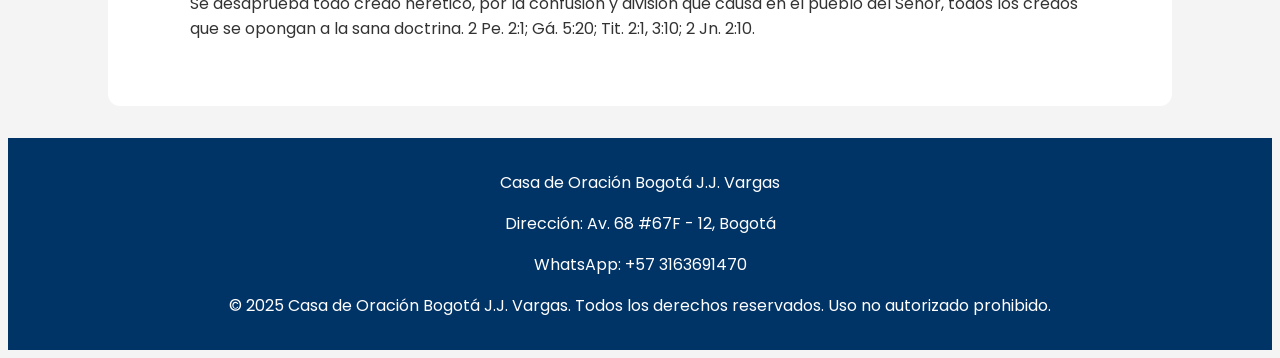
<file: html/declaracion.html>
<!DOCTYPE html>
<html lang="es">
<head>
  <meta charset="UTF-8" />
  <meta name="viewport" content="width=device-width, initial-scale=1.0" />
  <title>Declaración de Fe | Casa de Oración</title>
  <link rel="stylesheet" href="/css/styles.css" />
  <link rel="shortcut icon" href="/icons/logo_casa_horacion.png" type="image/x-icon">
  <link href="https://fonts.googleapis.com/css2?family=Poppins:wght@400;700&display=swap" rel="stylesheet">
</head>
<body>
    <button id="toggle-mode" class="mode-toggle">🌙</button>

  <header class="header">
    <div class="logo-container">
      <img src="/img/Logo_casa_de_oración.png" alt="Logo" class="logo-img" />
      <h1 class="logo-title">Casa de Oración Bogotá J.J. Vargas</h1>
    </div>
    <nav id="navbar">
      <a href="index.html">Inicio</a>
    </nav>
  </header>

  <main>
  <section class="section fade-in">
    <h2>Declaración de Fe</h2>
    <div class="declaracion">
      <p><strong>La Biblia es nuestra única regla, toda suficiente, de fe y conducta. De ella se deriva la siguiente DECLARACIÓN DE FE como fundamento doctrinal que, en Casa de Oración, nos rige en el aprendizaje y enseñanza de la Palabra de Dios. I Cor. 1:10; Hch. 2:42; Ef. 4:13. A continuación nuestra Declaración de Fe :</strong></p>

      <h2><u>1. LA INSPIRACIÓN DE LAS ESCRITURAS</u></h2>
      <p>La Biblia es la Palabra inspirada de Dios; una revelación de El al hombre, nuestra regla infalible de fe y conducta, superior a la razón y a la conciencia. 2 Tim. 3:15-16; 2 Pe. 1:21.</p>

      <h2><u>2. DIOS</u></h2>
      <p>El único y verdadero Dios se ha revelado como el “YO SOY” que existe eternamente por sí mismo. Ex. 3:14. Pero en esta unidad esencial hay distinción de personas, a saber: El Padre, el Hijo y el Espíritu Santo. Dt. 6:4; Mr. 12:29; Is. 43:10-11; Mt. 28:19. Dios es Espíritu infinito, eterno e inescrutable en su ser, sabiduría, poder, santidad, justicia, bondad y verdad.</p>

      <h3>2.1. LA TRINIDAD</h3>
      <p>Los términos TRINIDAD y PERSONAS en relación a la Divinidad son palabras en armonía con las Sagradas Escrituras, en cuanto al ser de Dios, para distinguirle de “muchos dioses y muchos señores”. Por lo tanto podemos hablar con propiedad del Señor nuestro Dios como de un SEÑOR y como de una TRINIDAD y estar completamente de acuerdo con las Escrituras. Mt. 3:16; Lc. 3:21; Gen. 1:26, 11:7; Is. 6:8; II Cor. 13:14.</p>

      <h4>2.1.1. LA DISTINCIÓN Y LA UNIDAD EN LA TRINIDAD</h4>
      <p>Cristo enseñó la distinción de personas en la Divinidad en términos muy específicos de la relación entre ellos como Padre, Hijo y Espíritu Santo. Mt. 28:19, 11:25-27; Jn. 14:16-17. Por esta razón vemos que en el Hijo está constituido el Hijo y no el Padre y que el Espíritu Santo constituye en sí el Espíritu Santo y no el Padre ni el Hijo. Por lo tanto, el Padre es el que engendra, el Hijo es el engendrado y el Espíritu Santo es que procede de ambos, es decir, del Padre y del Hijo. Sin embargo, las tres personas en la Trinidad están en un estado de unidad. Hay solamente un nombre: EL SEÑOR DIOS TODOPODEROSO. Jn. 1:18, 15:26, 17:11-26; Zc. 14:9; Apo. 15:3.</p>

      <h4>2.1.2. IDENTIDAD Y COOPERACIÓN EN LA DIVINIDAD</h4>
      <p>El Padre, el Hijo y el Espíritu Santo, nunca son idénticos como personas, no se confunden en sus relaciones, no se dividen con respecto a la Divinidad, ni se oponen a la cooperación. El Hijo está en el Padre y el Padre en el Hijo en cuanto a sus relaciones. El Hijo está con el Padre y el Padre con el Hijo en cuanto a compañerismo. El Padre no proviene del Hijo pero el Hijo si proviene del Padre en cuanto a autoridad. En cuanto a relación, cooperación y autoridad, el Espíritu Santo proviene del Padre y del Hijo. De aquí que ninguna persona de la divinidad puede existir u obrar separada o independiente de las otras. Jn. 5:17-30, 8:17-18; I Cor. 12:3-6.</p>

      <h3>2.2. DIOS PADRE</h3>
      <p>En la naturaleza espiritual de Dios existe la persona del Padre. Eterno en sentido propio y absoluto. Ejemplar, en cuanto a la obra creada. De adopción en cuanto al hombre redimido. Mt. 16:27; Lc. 10:22; Jn. 1:12; Col. 2:9.Como Padre, sus relaciones son cuádruples. La relación del Padre con el Hijo es de paternidad, la relación del Hijo con el Padre es filial, la relación del Padre y el Hijo con el Espíritu Santo es de procedencia y envío, la relación del Dios Trino respecto a la creación es de origen, preservación, providencia y redención. Gn. 1:26; Jn. 16:13-15, 17:21; Col. 1:15-20. El Señor Jesucristo enseñó que las funciones distintivas del Padre no son operativas en la esencia Divina, sino en las relaciones mutuas entre las personas Divinas por lo cual, el Padre no es más eterno que el Hijo, el Hijo no es menos que el Padre, ni ambos son más eternos que el Espíritu Santo. Ninguno tiene más o menos de la Deidad. Is. 9:6; Mt. 3:17; Jn. 1:1.</p>

      <h3>2.3. DIOS HIJO</h3>
      <p>En la naturaleza espiritual de Dios existe la persona del Padre. Eterno en sentido propio y absoluto. Ejemplar, en cuanto a la obra creada. De adopción en cuanto al hombre redimido. Mt. 16:27; Lc. 10:22; Jn. 1:12; Col. 2:9.Como Padre, sus relaciones son cuádruples. La relación del Padre con el Hijo es de paternidad, la relación del Hijo con el Padre es filial, la relación del Padre y el Hijo con el Espíritu Santo es de procedencia y envío, la relación del Dios Trino respecto a la creación es de origen, preservación, providencia y redención. Gn. 1:26; Jn. 16:13-15, 17:21; Col. 1:15-20. El Señor Jesucristo enseñó que las funciones distintivas del Padre no son operativas en la esencia Divina, sino en las relaciones mutuas entre las personas Divinas por lo cual, el Padre no es más eterno que el Hijo, el Hijo no es menos que el Padre, ni ambos son más eternos que el Espíritu Santo. Ninguno tiene más o menos de la Deidad. Is. 9:6; Mt. 3:17; Jn. 1:1.</p>

      <h4>2.3.1. LA DIVINIDAD DEL SEÑOR JESUCRISTO</h4>
      <p>El Señor Jesucristo es el Hijo de Dios en el sentido singular, único, a partir de su engendramiento en el vientre virgíneo de la bienaventurada María. Lc. 1:30-35; Sal. 2:1-9; Mt.14:33. Las escrituras declaran:</p>
      
      <p>2.3.1.1. Su preexistencia Jn.1:1; Col.1:16.</p>
      <p>2.3.1.2. Su nacimiento virginal. Mt. 1:23; Lc. 1:31-35.</p>
      <p>2.3.1.3. Su vida inmaculada. Heb. 7:26; 1 Pe. 2:22.</p>
      <p>2.3.1.4. Sus milagros. Hch. 2:22; 10:38.</p>
      <p>2.3.1.5. Su obra sustitutiva en la Cruz. 1 Co. 15:3; 2 Co. 5:21.</p>
      <p>2.3.1.6. Su resurrección corporal de entre los muertos.Mt. 28:6; Lc.24:39; 1 Co. 15:4.</p>
      <p>2.3.1.7. Su exaltación a la diestra de Dios. Hch. 1:9-11, 2:33; Fil. 2:9-11; Heb. 1:3.</p>
      <p>2.3.1.8. Su segunda venida. Mt. 24:30; Jn 14:2; Hch. 1:11.</p>

      <h4>2.3.2. EL SEÑOR JESUCRISTO</h4>
      <p>El nombre de El Señor Jesucristo es un nombre propio que expresa su soberanía, misión y exaltación. En el nuevo Testamento nunca se aplica al Padre o al Espíritu Santo para que nosotros en el nombre de Jesús doblemos nuestras rodillas y confesemos que Jesús es el Señor para la gloria de Dios Padre, hasta que venga el fin, cuando el Hijo se sujete al Padre y Dios sea en todos. Heb. 1:3; Mt. 28:18; Ef. 1:21.</p>

      <h4>2.3.3. EMANUEL</h4>
      <p>El Señor Jesucristo en cuanto a su naturaleza humana es el único y propiamente engendrado del Padre. Por lo tanto él es el Hijo del Hombre, quien por ser Dios, es Emmanuel: Dios con nosotros. Is. 7:14. Puesto que el nombre de Emmanuel comprende a Dios y al hombre en una sola persona, engendramiento en María. Mt. 1:23; 2 Jn. 3:8; Heb. 7:3; 1 Jn. 4:2-10; Ap. 1:13-17.</p>

      <h4>2.3.4. EL HONOR IGUAL PARA EL HIJO QUE PARA EL PADRE</h4>
      <p>Puesto que el Padre ha entregado todo el juicio al Hijo, no es solamente el deber expreso en los cielos y en la tierra doblar las rodillas ante El, sino también es un gozo indecible en el Espíritu Santo. Se atribuyen al Hijo todos los atributos de la deidad, para darle la honra y gloria contenidos en todos los nombres de la Divinidad (excepto en aquellos que expresan relación. Véanse los conceptos sobre la Santísima Trinidad en los párrafos del punto 2.1.).</p>

      <h3>2.4. DIOS ESPÍRITU SANTO</h3>

      <p><b>2.4.1. Creemos en el Espíritu Santo como una persona incorpórea,</b> pero real por poseer todo aquello que constituye una personalidad, capaz de pensar, sentir y determinar. 1 Co. 2:10-13, 12:11; Ro. 8:26; Hch. 13:2-4, 7; Ef. 4:30.</p>
      <p><b>2.4.2. Creemos que el Espíritu Santo es una persona distinta del Padre y del Hijo,</b> ya que existe operaciones que lo distinguen de los mismos</p>
      <p>Ejemplo: El Padre y el Hijo lo envían. Mt. 28:19; Jn. 14:16, 15:26; 2 Co.13:13.</p>
      <p><b>2.4.3. Creemos que el Espíritu Santo es una persona divina,</b> a quien las Escrituras le aplican atributos de Dios: Eternidad He. 9: 14, Omnisciencia Jn. 14: 26, 16: 12-13. Omnipotencia Lc. 1: 35, Omnipresencia Sal. 139: 7-10 y a quien se le confiere igualdad de majestad y rango: Mt. 28: 19; 1 Co. 12: 2-6; Mt. 12: 31; Hch. 5:3. 3.</p>

      <h2><u>3. EL HOMBRE, SU CAIDA Y SU REDENCIÓN</u></h2>

      <p><b>3.1. SU ORIGEN:</b> El hombre es creación divina e inmediata de Dios. En estado de inocencia. Gn. 1:26; Sal. 100: 3; Hch. 17: 24-29.</p>
      <p><b>3.2. SU CAIDA:</b> El hombre voluntariamente pecó, perdiendo así su estado original. Gn. 3:6-13; Ro. 3:23; Ro. 1:21-32; Is. 53:6.</p>
      <p><b>3.3. SU REDENCIÓN:</b> Su única esperanza de redención está en Jesucristo el Hijo de Dios. Jn. 3:16; Hch. 4:12; Lc. 19:10.</p>
      <p><b>3.4. SU ESTADO FINAL:</b> Vida eterna o condenación, dependiendo de su aceptación o rechazo de la oferta de gracia dada por Dios por medio de Cristo. Dn. 12:2; Mr. 16:16; Jn. 5:28-29.</p>
      
      <h2><u>4. LA SALVACIÓN DEL HOMBRE</u></h2>
      <p>Juan 3:16 Porque de tal manera amó Dios al mundo, que ha dado a su Hijo unigénito, para que todo aquel que en él cree, no se pierda, mas tenga vida eterna.</p>

      <p><b>4.1. Es el Plan de Dios desde de la eternidad.</b> 1 P. 1:18-20; Jn. 3:17; 1 Ti. 2:4.</p>
      <p><b>4.2. Las condiciones que Dios establece para ser salvos: El arrepentimiento de los pecados y la fe en Cristo.</b> Mr. 1:15; Ro. 10:9.</p>
      <p><b>4.3. La evidencia interna de la salvación es el testimonio directo del Espíritu Santo.</b> Ro. 8:16. La evidencia externa es una vida transformada y verdaderamente santa. 2 Co. 5:17; 1 Pe. 1:16; Ef. 4:22-24; Tit. 2:12; Gá.5:16-25.</p>

      <h2><u>5. LA SANTIFICACIÓN</u></h2>
      <p>La santificación es un estado de gracia al cual entra el creyente al aceptar a Cristo. Su recepción es inmediata y su desarrollo progresivo.</p>

      <p><b>5.1. Es la voluntad de Dios.</b> 1 Pe. 1-15; 1 Ts. 4:3.</p>
      <p><b>5.2. Es una necesidad y un deber del creyente.</b> 1 Ts. 5:23; 1 Pe. 1:2.</p>
      <p><b>5.3. Es un requisito para ver a Dios.</b> He. 12:14; Sal 24: 3-5; I Pedro 1:16.</p>

      <h2><u>6. EL BAUTISMO EN EL ESPÍRITU SANTO</u></h2>
      <p>Creemos que a todos los creyentes se les ha otorgado el privilegio de recibir el bautismo en el Espíritu Santo, Jl 2: 28; Lc. 24:49; Hch. 1:5; Mt. 3:11; Hch. 2:39; con el propósito de investirles de poder y autoridad para ser testigos por todo el mundo, Hch. 1:8 y capacitarles para desarrollar una vida fructífera y virtuosa. Jn. 16:13; Hch. 6:11.</p>

      <h2><u>7. LA SANIDAD DIVINA</u></h2>
      <p><b>7.1. Creemos en la sanidad</b> física, mental y espiritual por el poder de Dios y su palabra con base a la muerte expiatoria de Cristo. Is. 53:4-5; 1 Pe. 2:24; Sal. 107:20.</p>
      <p><b>7.2. Es promesa y privilegio para todos los creyentes.</b> Mr. 16:17-18; Mt.10:8.</p>
      <p><b>7.3. Se recibe por la fe en el Señor Jesucristo.</b> Stg. 5:14-16; Hch. 4:10.</p>

      <h2><u>8. LA IGLESIA</u></h2>
      <p>LA IGLESIA: es el cuerpo místico de Cristo, la habitación de Dios en Espíritu. Ef. 5:23, 2:19-22; 1 Co. 12:27.</p>

      <h3>8.1. SU ORIGEN</h3>
      <p>Cristo fundó la Iglesia durante su ministerio, bautizando a los primeros creyentes en el Espíritu Santo en el día de Pentecostés. Mt. 16:18; Hch. 2:1-4,41.</p>

      <h3>8.2. SUS COMPONENTES</h3>
      <p>Cada creyente en Cristo, nacido del Espíritu, cuyo nombre está escrito en el libro de la vida. Jn. 3:3; He. 12:23.</p>
      
      <h3>8.3. SU MINISTERIO</h3>
      <p>Es un sentido amplio, todo creyente es un ministro. 1 Pe. 2:9. Todos los que somos salvos hemos sido llamados para servir, testificar, interceder y contribuir. 1 Pe. 4:10. Un llamamiento divino y ministerio escrituralmente ordenados, han sido previstos por el Señor con diversos propósitos.</p>

      <P><b>8.3.1 La adoración a Dios.</b> Jn. 4:23-24.</P>
      <P><b>8.3.2. La edificación del cuerpo de Cristo.</b> Mr. 16:15-20; Ef. 4:11-13; He. 12:23.</P>
      <P><b>8.3.3 La evangelización del mundo.</b> Mt. 28:18-20; Mr. 16:15-18.</P>

      <h2><u>9. EL ARREBATAMIENTO DE LA IGLESIA</u></h2>
      <p><b>9. 1. Es la resurrección de los que han muerto en Cristo y su traslación, juntamente con aquellos que hayan quedado hasta la venida del Señor, es decir su iglesia fiel.</b></p>
      <p><b>9. 2. Es temeridad fijar alguna fecha para la venida del Señor ya sea con base en visiones, profecías o análisis personales.</b> Mt. 24:36; Hch. 1:6-7; 2 Ts. 2:1-4.</p>

      <h2><u>10. LA SEGUNDA VENIDA Y EL REINO MILENIAL DE CRISTO</u></h2>
      <p><b>10.1. La revelación de Jesucristo en gloria con sus santos.</b> Jud. 14; Jer. 30:7; Ap. 6:12-17; 1 Ts. 4:13.</p>
      <p><b>10.2. La salvación de Israel.</b> Sal. 72:1-8; Ro. 11:26; Is. 65:19-25.</p>
      <p><b>10.3. El establecimiento del reinado de Cristo sobre todas las naciones; por mil años.</b> Zac. 14:3-5; Ap. 19:15-16.</p>

     <h2><u>11. EL JUICIO FINAL</u></h2>
     <p>Habrá un juicio final en el cual los impíos muertos serán resucitados y juzgados según sus obras.</p>

     <p>El diablo y sus ángeles, la bestia, el falso profeta y todo aquel que no sea hallado en el libro de la vida, serán consignados a la perdición eterna en el lago que arde con fuego y azufre, esto es la muerte segunda. Ap.20:10-15, 21:8; Mt. 25:46; Mr. 9:43-48.</p>

     <h2><u>12. CIELOS NUEVOS Y TIERRA NUEVA</u></h2>
     <p>“Nosotros según sus promesas esperamos cielos nuevos y tierras nuevas, en los cuales mora la justicia”. 2 Pe. 3:13; Ap. 21:22.</p>

     <h2><u>13. LA MESA DEL SEÑOR</u></h2>
     <p><b>13.1. Se utilizan como elementos, el pan y el jugo de la vid,</b> símbolos que expresen nuestra participación de la naturaleza Divina del Señor Jesucristo. Jn. 6:53-56.</p>
     <p><b>13.2. Es un memorial del sufrimiento y muerte de Cristo.</b> Lc. 22:19-20.</p>
     <p><b>13.3. Es una profecía de su segunda venida.</b> Por tanto, es un medio de comunión para todos los creyentes “hasta que él venga”. 1 Jn. 1:7; 1 Co. 11:24-31.</p>

     <h2><u>14. EL BAUTISMO EN AGUA</u></h2>
     <p>Creemos en el Bautismo en Agua por INMERSIÓN en el NOMBRE DEL PADRE, Y DEL HIJO Y DEL ESPÍRITU SANTO, como testimonio de una limpia conciencia , resultado de haber aceptado a Jesucristo como Salvador Personal. Mt. 28:19; Mr. 16:16; Hch. 2:38.</p>

     <h2><u>15. DESAPROBACIÓN DE DOCTRINAS ERRÓNEAS</u></h2>
     <p>Se desaprueba todo credo herético, por la confusión y división que causa en el pueblo del Señor, todos los credos que se opongan a la sana doctrina. 2 Pe. 2:1; Gá. 5:20; Tit. 2:1, 3:10; 2 Jn. 2:10.</p>
     
</main>
<script src="/js/script.js"></script>

   <footer>
    <p>Casa de Oración Bogotá J.J. Vargas</p>
    <p>Dirección: Av. 68 #67F - 12, Bogotá</p>
    <p>WhatsApp: +57 3163691470</p>
    <p>© 2025 Casa de Oración Bogotá J.J. Vargas. Todos los derechos reservados. Uso no autorizado prohibido.</p>
  </footer>
</file>
<file: css/styles.css>
:root {
  --bg-color: #f4f4f4;
  --text-color: #333;
  --section-bg: white;
  --accent-color: #003366;
}

body {
  font-family: 'Poppins', sans-serif;
  background: var(--bg-color);
  color: var(--text-color);
}

.section {
  background: var(--section-bg);
  border-radius: 12px;
  padding: 3rem 2rem;
  margin: 2rem auto;
  max-width: 1000px;
  text-align: center;
}

.header {
  background: #d0e6ff;
  padding: 1.5rem;
  text-align: center;
}

.logo-container {
  display: flex;
  flex-direction: column;
  align-items: center;
  animation: float 3s ease-in-out infinite;
}
@keyframes float {
  0%, 100% { transform: translateY(0); }
  50% { transform: translateY(-5px); }
}
.logo-container:hover {
  transform: scale(1.05);
  filter: drop-shadow(0 0 8px rgba(0, 85, 170, 0.6));
}
.logo-img {
  height: 150px;
  margin-bottom: 0.5rem;
}
.logo-title {
  font-size: 1.8rem;
  font-weight: bold;
  margin: 0;
}

nav {
  display: flex;
  justify-content: center;
  gap: 1rem;
  margin-top: 1rem;
  flex-wrap: wrap;
}
nav a {
  color: var(--accent-color);
  text-decoration: none;
  font-weight: bold;
}
#menu-toggle {
  display: none;
  background: none;
  color: white;
  font-size: 1.5rem;
  border: none;
}

.bienvenida {
  background: #0074cc;
  color: white;
}

.carousel {
  display: flex;
  overflow-x: auto;
  gap: 1rem;
  padding: 1rem 0;
  scroll-behavior: smooth;
}
.carousel img {
  height: 200px;
  cursor: pointer;
  transition: transform 0.3s;
  border-radius: 8px;
}
.carousel img:hover {
  transform: scale(1.05);
}

.subcontacto {
  margin-bottom: 1.5rem;
}
.icono-wsp {
  height: 24px;
  vertical-align: middle;
  margin-right: 8px;
}
.whatsapp-btn {
  display: inline-block;
  background: #25D366;
  color: white;
  padding: 0.8rem 1.2rem;
  border-radius: 5px;
  text-decoration: none;
  font-weight: bold;
}

.mapa-container {
  padding: 1rem;
  background: #fff;
  border: 4px solid #003366;
  border-radius: 10px;
}
.mapa-container .direccion {
  margin-bottom: 1rem;
  font-weight: bold;
}
.mapa-container iframe {
  width: 100%;
  height: 400px;
  border: none;
}

footer {
  background: var(--accent-color);
  color: white;
  text-align: center;
  padding: 1rem;
  margin-top: 2rem;
}

.mode-toggle {
  position: fixed;
  right: 15px;
  top: 15px;
  background: var(--accent-color);
  color: white;
  font-size: 1.5rem;
  padding: 0.6rem 0.8rem;
  border: none;
  border-radius: 50%;
  cursor: pointer;
  z-index: 1000;
}
.mode-toggle:hover {
  background: #0055aa;
}

.dark-mode {
  --bg-color: #1a1a1a;
  --text-color: #f0f0f0;
  --section-bg: #2a2a2a;
  --accent-color: #ffc107;
}
.dark-mode .mode-toggle {
  background: #ffc107;
  color: #1a1a1a;
}
.dark-mode .header,
.dark-mode .bienvenida,
.dark-mode footer {
  background: #2e2e2e;
  color: white;
}
.dark-mode .logo-title,
.dark-mode nav a {
  color: white;
}
.dark-mode nav {
  background: #2e2e2e;
}
.dark-mode .versiculo {
  background: #3a3a3a;
  color: white;
}
.dark-mode .declaracion h3,
.dark-mode .declaracion h4,
.dark-mode .declaracion h5 {
  color: white;
}

.versiculo {
  background: #cce0ff;
  padding: 1rem;
  border-radius: 8px;
  margin-top: 1rem;
  font-style: italic;
  font-size: 0.95rem;
  color: #003366;
  max-width: 800px;
  margin-left: auto;
  margin-right: auto;
}

.horarios ul {
  list-style: none;
  padding-left: 0;
}
.horarios li {
  margin: 0.5rem 0;
}

.social-btn {
  display: inline-block;
  margin: 0.5rem;
  padding: 0.8rem 1.2rem;
  color: white;
  text-decoration: none;
  border-radius: 8px;
  font-weight: bold;
  transition: transform 0.3s;
}
.social-btn:hover {
  transform: scale(1.05);
}
.social-btn .social-icon {
  height: 20px;
  margin-right: 8px;
  vertical-align: middle;
}
.social-btn.red {
  background: #cc0000;
}
.social-btn.blue {
  background: #1877F2;
}
.social-btn.green {
  background: #25D366;
}

.declaracion {
  text-align: left;
  max-width: 900px;
  margin: 0 auto;
  font-size: 1rem;
  line-height: 1.6;
}
.declaracion h3 {
  margin-top: 2rem;
  color: var(--accent-color);
}
.declaracion h4,
.declaracion h5 {
  margin-top: 1rem;
  font-weight: bold;
  color: var(--accent-color);
}

.fade-in {
  opacity: 0;
  transform: translateY(40px);
  animation: fadeInUp 1s ease forwards;
}
@keyframes fadeInUp {
  to {
    opacity: 1;
    transform: translateY(0);
  }
}

@media (max-width: 768px) {
  nav {
    display: none;
    flex-direction: column;
  }
  nav.active {
    display: flex;
  }
  #menu-toggle {
    display: block;
  }
}
</file>
